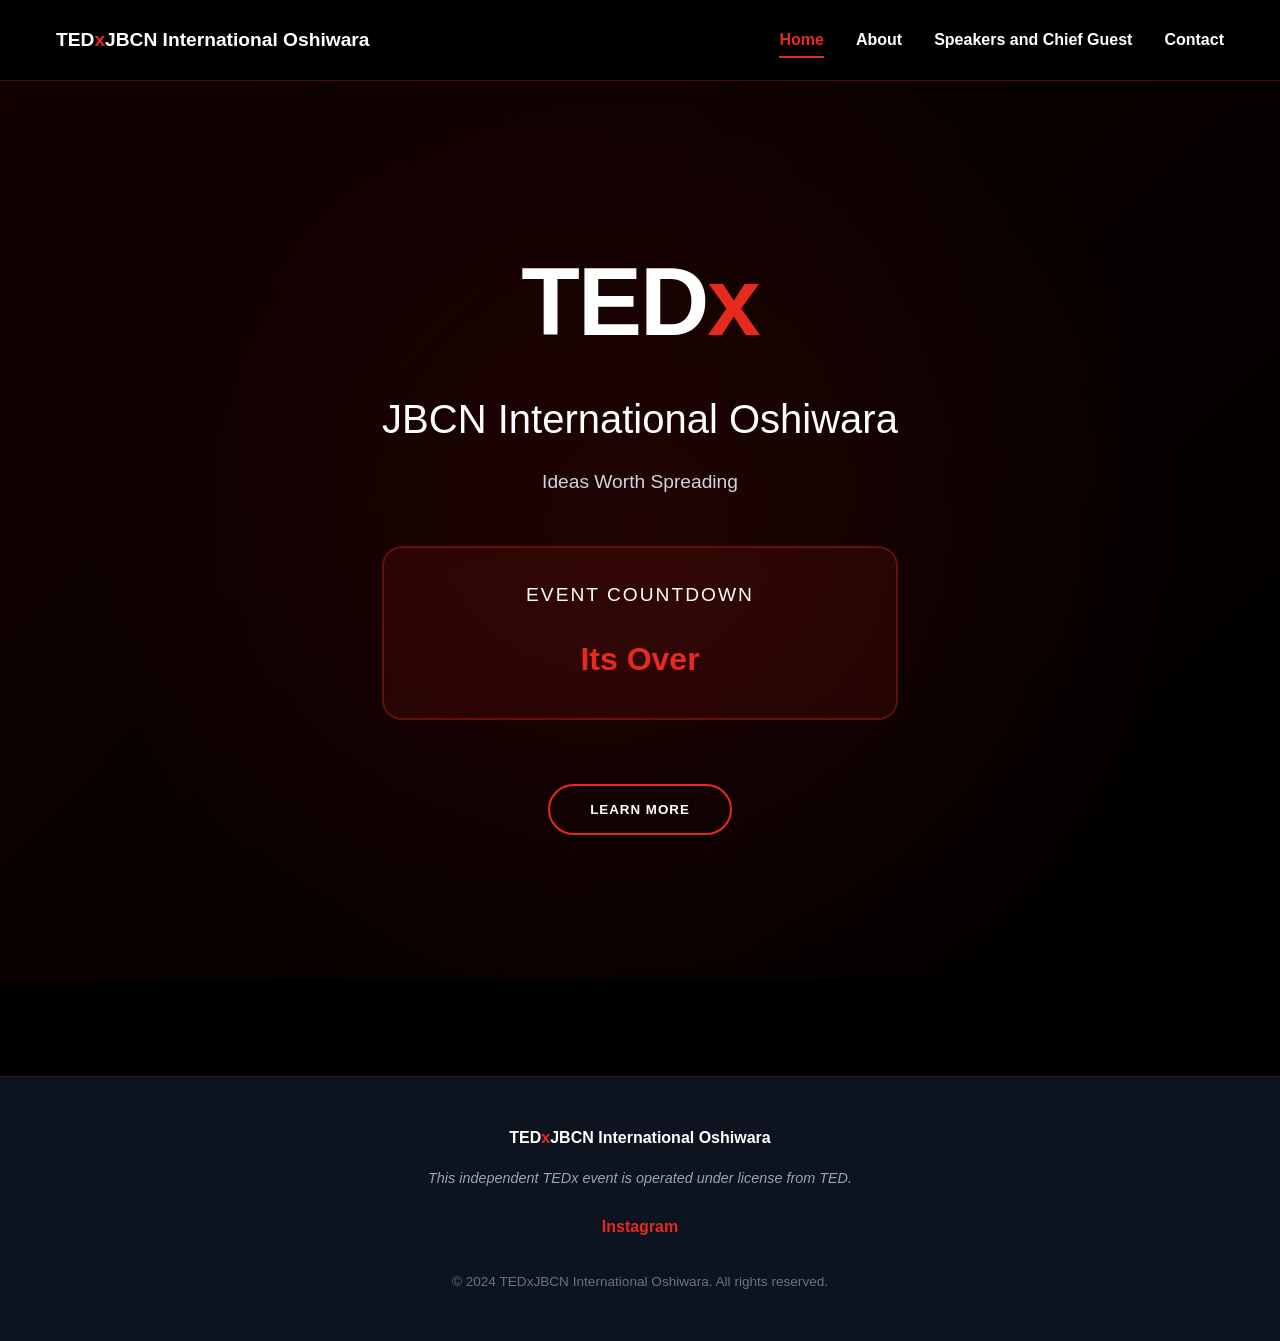
<file: index.html>
<!DOCTYPE html>
<html lang="en">
<head>
<meta charset="UTF-8">
<meta name="viewport" content="width=device-width, initial-scale=1.0">
<title>TEDxJBCN International Oshiwara - Ideas Worth Spreading</title>

<style>
*{margin:0;padding:0;box-sizing:border-box}
body{font-family:'Helvetica Neue',Arial,sans-serif;background:#000;color:#fff;line-height:1.6}
a{text-decoration:none;color:inherit}
.red{color:#e62b1e}
.container{max-width:1200px;margin:auto;padding:0 1rem}

/* NAVBAR */
nav{position:fixed;top:0;width:100%;background:rgba(0,0,0,0.95);backdrop-filter:blur(10px);border-bottom:1px solid rgba(230,43,30,.3);z-index:1000;transition:all 0.3s}
.nav-inner{display:flex;justify-content:space-between;align-items:center;height:80px}
.nav-brand{font-size:1.2rem;font-weight:700}
.nav-links{display:flex;gap:2rem}
.nav-links a{font-weight:600;transition:color 0.3s;position:relative}
.nav-links a::after{content:'';position:absolute;bottom:-5px;left:0;width:0;height:2px;background:#e62b1e;transition:width 0.3s}
.nav-links a.active,.nav-links a:hover{color:#e62b1e}
.nav-links a.active::after,.nav-links a:hover::after{width:100%}

/* PAGE SYSTEM */
.page{display:none;min-height:100vh;padding-top:80px}
.page.active{display:block}

/* HERO */
.hero{height:100vh;display:flex;align-items:center;justify-content:center;text-align:center;position:relative;background:linear-gradient(135deg,rgba(20,0,0,0.9),#000)}
.hero::before{content:"";position:absolute;inset:0;background:radial-gradient(circle at 50% 50%,rgba(230,43,30,0.1),transparent 70%);pointer-events:none}
.hero-content{position:relative;z-index:1;animation:fadeInUp 1s ease-out}
.hero h1{font-size:6rem;font-weight:900;letter-spacing:-2px;margin-bottom:0.5rem}
.hero h2{font-size:2.5rem;font-weight:300;margin-bottom:1rem}
.hero p{font-size:1.2rem;color:#d1d5db;margin-bottom:2rem}

/* BUTTON */
.btn{display:inline-block;margin-top:1rem;padding:1rem 2.5rem;border:2px solid #e62b1e;background:transparent;color:#fff;font-weight:700;border-radius:50px;cursor:pointer;transition:all 0.3s;text-transform:uppercase;letter-spacing:1px}
.btn:hover{background:#e62b1e;transform:translateY(-2px);box-shadow:0 10px 30px rgba(230,43,30,0.3)}

/* SECTIONS */
.section{padding:6rem 0}
.section h2{font-size:2.5rem;margin-bottom:2rem;color:#e62b1e}
.section h3{font-size:1.8rem;margin-top:2rem;margin-bottom:1rem}
.grid-2{display:grid;grid-template-columns:1fr 1fr;gap:4rem;align-items:start}

/* COUNTDOWN */
.countdown{margin:3rem auto;max-width:700px;background:rgba(230,43,30,0.1);border:2px solid rgba(230,43,30,.3);border-radius:20px;padding:2rem;backdrop-filter:blur(10px)}
.countdown-title{font-size:1.2rem;margin-bottom:1.5rem;text-align:center;text-transform:uppercase;letter-spacing:2px}
.countdown-grid{display:grid;grid-template-columns:repeat(4,1fr);gap:1.5rem;text-align:center}
.countdown-item span{display:block;font-size:3rem;font-weight:700;color:#e62b1e;margin-bottom:0.5rem}
.countdown-item label{font-size:0.9rem;text-transform:uppercase;letter-spacing:1px;color:#9ca3af}

/* SPEAKERS */
.speakers{display:grid;grid-template-columns:repeat(auto-fit,minmax(280px,1fr));gap:2rem;margin-top:3rem}
.card{background:linear-gradient(135deg,rgba(20,0,0,0.6),rgba(30,30,30,0.8));border:1px solid rgba(230,43,30,.2);border-radius:20px;padding:2rem;text-align:center;transition:all 0.3s;position:relative;overflow:hidden}
.card::before{content:'';position:absolute;top:-50%;left:-50%;width:200%;height:200%;background:radial-gradient(circle,rgba(230,43,30,0.1),transparent 70%);opacity:0;transition:opacity 0.3s}
.card:hover{transform:translateY(-10px);border-color:#e62b1e;box-shadow:0 20px 40px rgba(230,43,30,0.2)}
.card:hover::before{opacity:1}
.card-image{width:120px;height:120px;border-radius:50%;background:#1f2937;border:3px solid #e62b1e;margin:0 auto 1.5rem;display:flex;align-items:center;justify-content:center;font-size:3rem;color:#e62b1e;position:relative;z-index:1;}
.card-image img{
  width:100%;
  height:100%;
  object-fit:cover;
  border-radius:50%;
}
.card h3{font-size:1.5rem;margin-bottom:0.5rem;position:relative;z-index:1}
.card p{color:#9ca3af;font-size:0.95rem;position:relative;z-index:1}

/* ABOUT TEXT */
.about-text{max-width:900px;margin:auto}
.about-text p{margin-bottom:1.5rem;font-size:1.1rem;line-height:1.8;color:#d1d5db}

/* CONTACT */
.contact-box{max-width:700px;margin:auto;background:linear-gradient(135deg,rgba(20,0,0,0.6),rgba(30,30,30,0.8));padding:3rem;border-radius:20px;border:1px solid rgba(230,43,30,.3)}
.contact-box h3{margin-bottom:2rem;color:#e62b1e}
.form-group{margin-bottom:1.5rem}
.form-group label{display:block;margin-bottom:0.5rem;font-weight:600;color:#d1d5db}
.contact-box input,.contact-box textarea{width:100%;padding:1rem;background:rgba(0,0,0,0.5);border:1px solid #374151;color:#fff;border-radius:10px;font-size:1rem;transition:all 0.3s}
.contact-box input:focus,.contact-box textarea:focus{outline:none;border-color:#e62b1e;background:rgba(0,0,0,0.8)}
.contact-box textarea{min-height:150px;resize:vertical}
.privacy-note{font-size:0.85rem;color:#9ca3af;margin-top:1rem;font-style:italic}
.success-message{display:none;background:rgba(34,197,94,0.1);border:1px solid #22c55e;color:#22c55e;padding:1rem;border-radius:10px;margin-top:1rem}

/* FOOTER */
footer{background:rgba(17,24,39,0.8);text-align:center;padding:3rem 1rem;border-top:1px solid rgba(230,43,30,.2);margin-top:6rem}
.footer-license{font-size:0.9rem;color:#9ca3af;margin-top:1rem;font-style:italic}
.footer-social{margin-top:1.5rem}
.footer-social a{display:inline-block;margin:0 1rem;color:#e62b1e;font-weight:600;transition:color 0.3s}
.footer-social a:hover{color:#fff}

/* ANIMATIONS */
@keyframes fadeInUp{from{opacity:0;transform:translateY(30px)}to{opacity:1;transform:translateY(0)}}

/* RESPONSIVE */
@media(max-width:768px){
.hero h1{font-size:3.5rem}
.hero h2{font-size:1.8rem}
.grid-2{grid-template-columns:1fr}
.countdown-grid{grid-template-columns:repeat(2,1fr)}
.countdown-item span{font-size:2rem}
.nav-links{gap:1rem;font-size:0.9rem}
.section{padding:4rem 0}
}
</style>
</head>

<body>

<nav>
<div class="container nav-inner">
<div class="nav-brand">TED<span class="red">x</span>JBCN International Oshiwara</div>
<div class="nav-links">
<a href="#home" onclick="showPage('home')" class="active">Home</a>
<a href="#about" onclick="showPage('about')">About</a>
<a href="#speakers" onclick="showPage('speakers')">Speakers and Chief Guest</a>
<a href="#contact" onclick="showPage('contact')">Contact</a>
</div>
</div>
</nav>

<!-- HOME -->
<div id="home" class="page active">
<section class="hero">
<div class="hero-content">
<h1>TED<span class="red">x</span></h1>
<h2>JBCN International Oshiwara</h2>
<p>Ideas Worth Spreading</p>

<div class="countdown">
<div class="countdown-title">Event Countdown</div>
<div class="countdown-grid">
<div class="countdown-item"><span id="d">0</span><label>Days</label></div>
<div class="countdown-item"><span id="h">0</span><label>Hours</label></div>
<div class="countdown-item"><span id="m">0</span><label>Minutes</label></div>
<div class="countdown-item"><span id="s">0</span><label>Seconds</label></div>
</div>
</div>

<button class="btn" onclick="showPage('about')">Learn More</button>
</div>
</section>
</div>

<!-- ABOUT -->
<div id="about" class="page">
<section class="section container">
<div class="about-text">
<h2>What is TED<span class="red">x</span>?</h2>
<p>
In the spirit of ideas worth spreading, TEDx is a program of local, self-organized events that bring people together to share a TED-like experience. At a TEDx event, TED Talks video and live speakers combine to spark deep discussion and connection. These local, self-organized events are branded TEDx, where x = independently organized TED event. The TED Conference provides general guidance for the TEDx program, but individual TEDx events are self-organized. (Subject to certain rules and regulations.)
</p>

<h3>About TED</h3>
<p>
TED is a nonprofit organization devoted to Ideas Worth Spreading. Started as a four-day conference in California 30 years ago, TED has grown to support its mission with multiple initiatives. The two annual TED Conferences invite the world's leading thinkers and doers to speak for 18 minutes or less. Many of these talks are then made available, free, at TED.com. TED speakers have included Bill Gates, Jane Goodall, Elizabeth Gilbert, Sir Richard Branson, Nadan Nilekani, Philippe Starck, Ngozi Okonjo-Iweala, Sal Khan and Daniel Kahneman.
</p>
<p>
The annual TED Conference takes place each spring in Vancouver, British Columbia. TED's media initiatives include TED.com, where new TED Talks are posted daily; TED Translators, which provides subtitles and interactive transcripts as well as translations from volunteers worldwide; the educational initiative TED-Ed. TED has established The Audacious Project that takes a collaborative approach to funding ideas with the potential to create change at thrilling scale; TEDx, which supports individuals or groups in hosting local, self-organized TED-style events around the world, and the TED Fellows program, helping world-changing innovators from around the globe to amplify the impact of their remarkable projects and activities.
</p>

<h3>About TEDxJBCN International Oshiwara</h3>
<p>Theme - Ripples to Waves </p>
<p>
Every idea begins as a quiet ripple, a thought, a question, a spark. It moves gently at first, touching one mind, one heart. But ripples gather, connect, and grow, building momentum until they become waves - waves that inspire, transform, and carry change far beyond where they began. This year at TEDx JBCN Intl Oshiwara, we celebrate the power of small beginnings, reminding us that even the tiniest ripple has the potential to shape the world.
</p>
</div>
</section>
</div>

<!-- SPEAKERS -->
<div id="speakers" class="page">
<section class="section container">

<h2 style="text-align:center">Our Chief Guest</h2>
<p style="text-align:center;color:#9ca3af;margin-bottom:3rem">
Gracing the event with distinction
</p>

<div class="speakers">
  <div class="card">
    <div class="card-image">
      <img src="./images/varunduggaria.png" alt="Chief Guest">
    </div>
    <h3>Varun Duggaria</h3>
    <p style="color:#e62b1e;font-weight:600">Chief Guest</p>
    <p style="margin-top:1rem;font-size:0.85rem">
      He is a second-time creative entrepreneur and lifelong creator. He co-founded The Glitch, scaled it through a major shift in digital media, and exited after its acquisition by WPP. Today, he is building Emomee, an IP-first kids media company focused on character-led storytelling, guided by the belief that meaningful media is built for repetition, trust, and longevity—not virality. His work centers on taste, clarity, and how ideas compound through restraint and point of view.
    </p>
  </div>
</div>


<h2 style="text-align:center"> Our External Speaker</h2>
<p style="text-align:center;color:#9ca3af;margin-bottom:3rem">
Honouring our distinguished speaker
</p>

<div class="speakers">
  <div class="card">
    <div class="card-image"><img src="./images/captamanjohri.png"></div>
    <h3>Captain Aman Johri</h3>
    <p style="margin-top:1rem;font-size:0.85rem">
      Captain Aman Johri, the Founder and CEO of an Aerospace and Defence firm based in Mumbai, works on developing next-generation unmanned technologies for the Indian Armed Forces. An astronautics engineer and rescue helicopter pilot, Captain Aman also serves with the Government of India on matters of aerospace defence and national security. Currently training as an analog astronaut, he is on track to become one of the youngest Indians to go to space. Beyond the cockpit and the lab, he is a renowned TEDx speaker, a trained hostage rescue and tactical crisis negotiator, and the youngest lifetime member of the Rotary Wing Society of India. His work has been recognized with multiple national and international honours, and he has represented India at global forums including the United Nations Headquarters in New York.
    </p>
  </div>
</div>

<h2 style="text-align:center">Our Internal Speakers</h2>
<p style="text-align:center;color:#9ca3af;margin-bottom:3rem">
Meet the voices behind the ideas
</p>

<div class="speakers">
  <div class="card">
    <div class="card-image"><img src="./images/siawalia.png"></div>
    <h3>Sia Walia</h3>
    <p>Topic: Ripple to Waves</p>
    <p style="margin-top:1rem;font-size:0.85rem">
      Siya leads with resilience, creativity, and determination, Sia invites her audience to confront and embrace the parts of themselves they often shy away from. Rooted in a deep love for the performing arts, she has played significant roles in short films and stage productions, and continues to explore self-expression through poetry and visual storytelling.
    </p>
  </div>

  <div class="card">
    <div class="card-image"><img src="./images/radhikabanrji.jpeg"></div>
    <h3>Radhika Banerji</h3>
    <p>Topic: Ripples to Waves</p>
    <p style="margin-top:1rem;font-size:0.85rem">
      Curious, disciplined, and reflective, Radhika brings thoughtfulness and clarity to her talks at TEDx JBCN Oshiwara, inspiring audiences to believe that meaningful change is achievable through small, consistent actions. Beyond TEDx, she is actively involved in public speaking and podcasting, has helped build a student-led podcast club from the ground up, and is a competitive swimmer.
    </p>
  </div>
</section>
</div>

<!-- CONTACT -->
<div id="contact" class="page">
<section class="section container">
<div class="contact-box">
<h2 style="text-align:center;margin-bottom:2rem">Get In Touch</h2>
<form id="contactForm" onsubmit="handleSubmit(event)">
<div class="form-group">
<label for="name">Name *</label>
<input type="text" id="name" name="name" required placeholder="Your full name">
</div>
<div class="form-group">
<label for="email">Email *</label>
<input type="email" id="email" name="email" required placeholder="your.email@example.com">
</div>
<div class="form-group">
<label for="subject">Subject *</label>
<input type="text" id="subject" name="subject" required placeholder="What is this about?">
</div>
<div class="form-group">
<label for="message">Message *</label>
<textarea id="message" name="message" required placeholder="Your message here..."></textarea>
</div>
<p class="privacy-note">
Your information will only be used for TEDxJBCN International Oshiwara event communication and will not be shared with third parties.
</p>
<button type="submit" class="btn" style="width:100%;margin-top:1.5rem">Send Message</button>
<div class="success-message" id="successMessage">
Thank you! Your message has been received. We'll get back to you soon.
</div>
</form>
</div>
</section>
</div>

<footer>
<div class="container">
<p><strong>TED<span class="red">x</span>JBCN International Oshiwara</strong></p>
<p class="footer-license">This independent TEDx event is operated under license from TED.</p>
<div class="footer-social">
<a href="https://www.instagram.com/tedxjbcnoshiwara?igsh=MWI4cG53OGVpZmY2eQ==" target="_blank" rel="noopener">Instagram</a>
</div>
<p style="margin-top:2rem;font-size:0.85rem;color:#6b7280">
© 2024 TEDxJBCN International Oshiwara. All rights reserved.
</p>
</div>
</footer>

<script>
// PAGE NAVIGATION
function showPage(pageId) {
  document.querySelectorAll('.page').forEach(p => p.classList.remove('active'));
  document.querySelectorAll('.nav-links a').forEach(a => a.classList.remove('active'));
  
  document.getElementById(pageId).classList.add('active');
  document.querySelector(`a[href="#${pageId}"]`).classList.add('active');
  
  window.scrollTo({top: 0, behavior: 'smooth'});
}

// COUNTDOWN TIMER
function updateCountdown() {
  const eventDate = new Date('2026-01-23T14:30:00').getTime(); // ✅ 2:30 PM
  const now = new Date().getTime();
  const distance = eventDate - now;

  if (distance < 0) {
  document.querySelector('.countdown-grid').innerHTML = `
    <div style="grid-column:1/-1;font-size:2rem;font-weight:700;color:#e62b1e;">
      Its Over
    </div>
  `;
  return;
}


  const days = Math.floor(distance / (1000 * 60 * 60 * 24));
  const hours = Math.floor((distance % (1000 * 60 * 60 * 24)) / (1000 * 60 * 60));
  const minutes = Math.floor((distance % (1000 * 60 * 60)) / (1000 * 60));
  const seconds = Math.floor((distance % (1000 * 60)) / 1000);

  document.getElementById('d').innerText = String(days).padStart(2,'0');
  document.getElementById('h').innerText = String(hours).padStart(2,'0');
  document.getElementById('m').innerText = String(minutes).padStart(2,'0');
  document.getElementById('s').innerText = String(seconds).padStart(2,'0');
}

setInterval(updateCountdown, 1000);
updateCountdown();


// FORM HANDLING
function handleSubmit(event) {
  event.preventDefault();
  
  const form = document.getElementById('contactForm');
  const successMessage = document.getElementById('successMessage');
  
  // Show success message
  successMessage.style.display = 'block';
  
  // Reset form
  form.reset();
  
  // Hide success message after 5 seconds
  setTimeout(() => {
    successMessage.style.display = 'none';
  }, 5000);
  
  return false;
}

// SMOOTH SCROLL FOR NAVBAR
window.addEventListener('scroll', function() {
  const nav = document.querySelector('nav');
  if (window.scrollY > 50) {
    nav.style.background = 'rgba(0,0,0,0.98)';
  } else {
    nav.style.background = 'rgba(0,0,0,0.95)';
  }
});
</script>

</body>
</html>
</file>
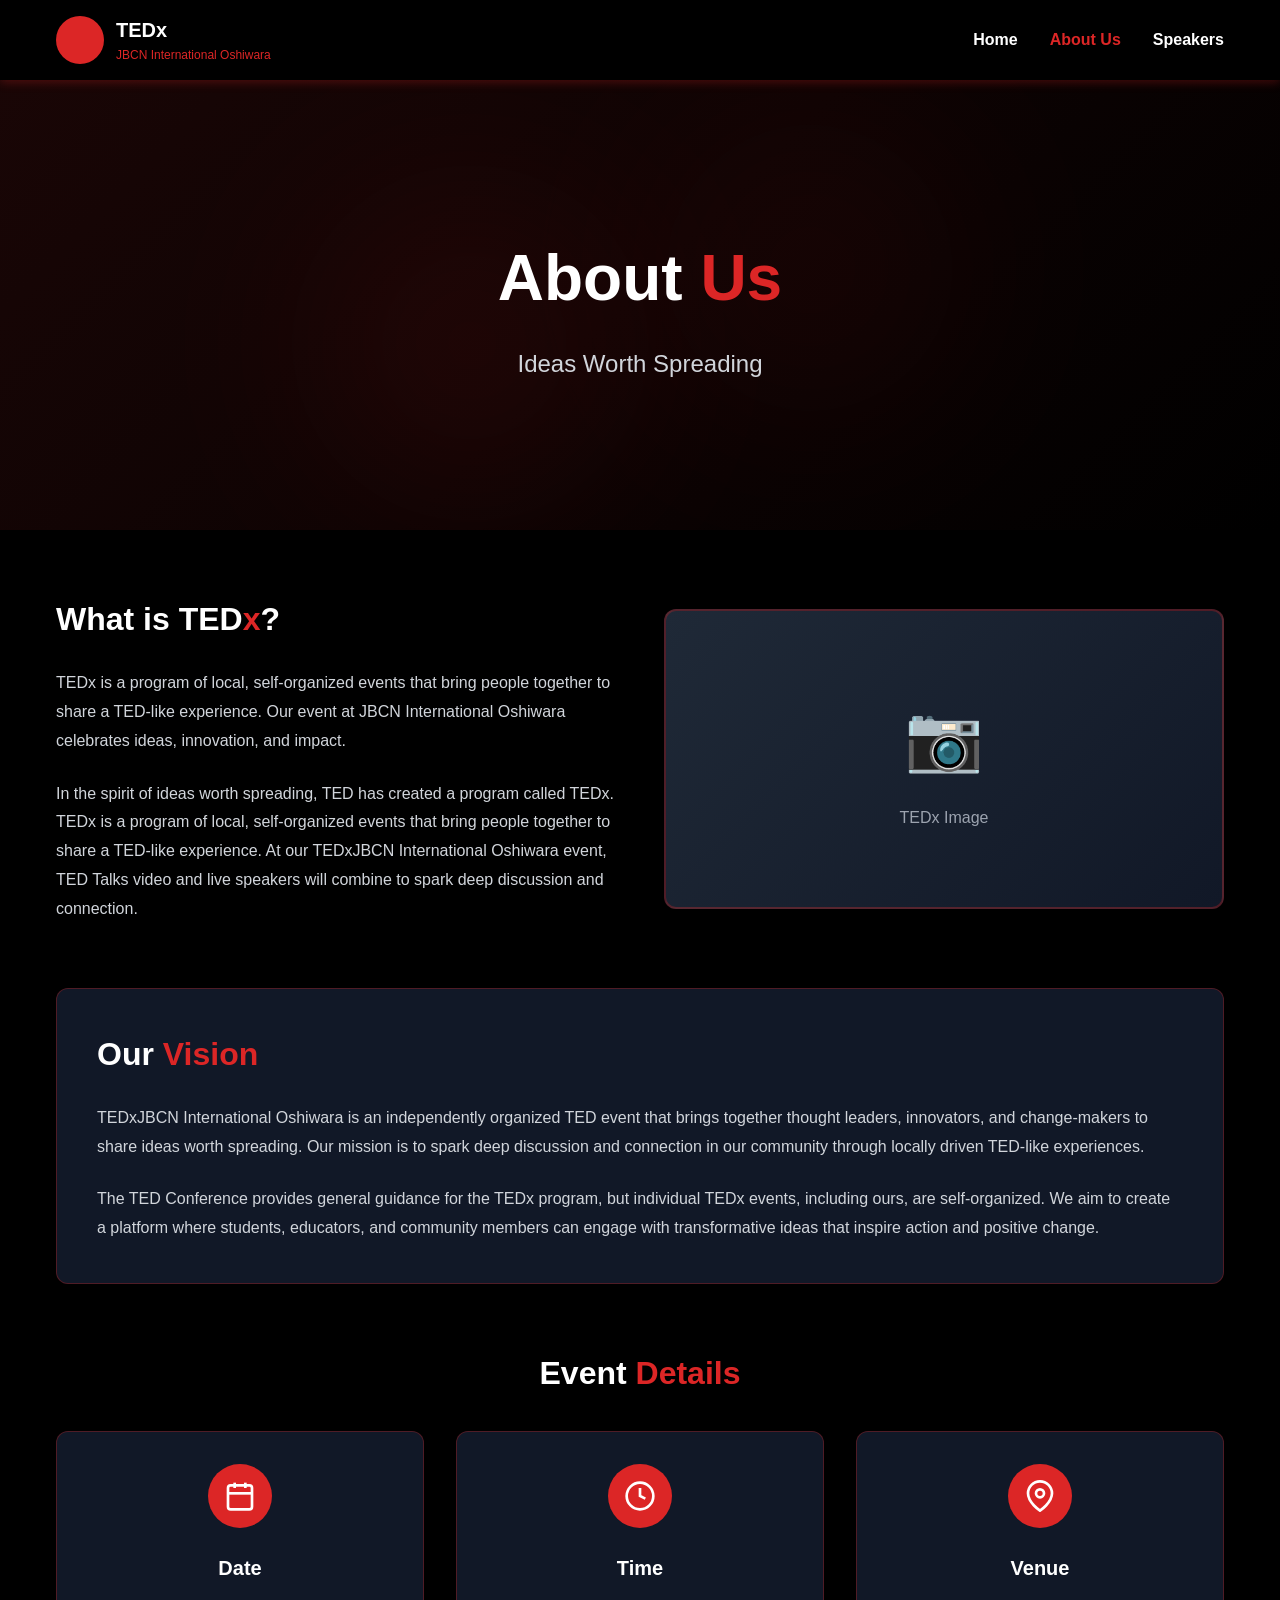
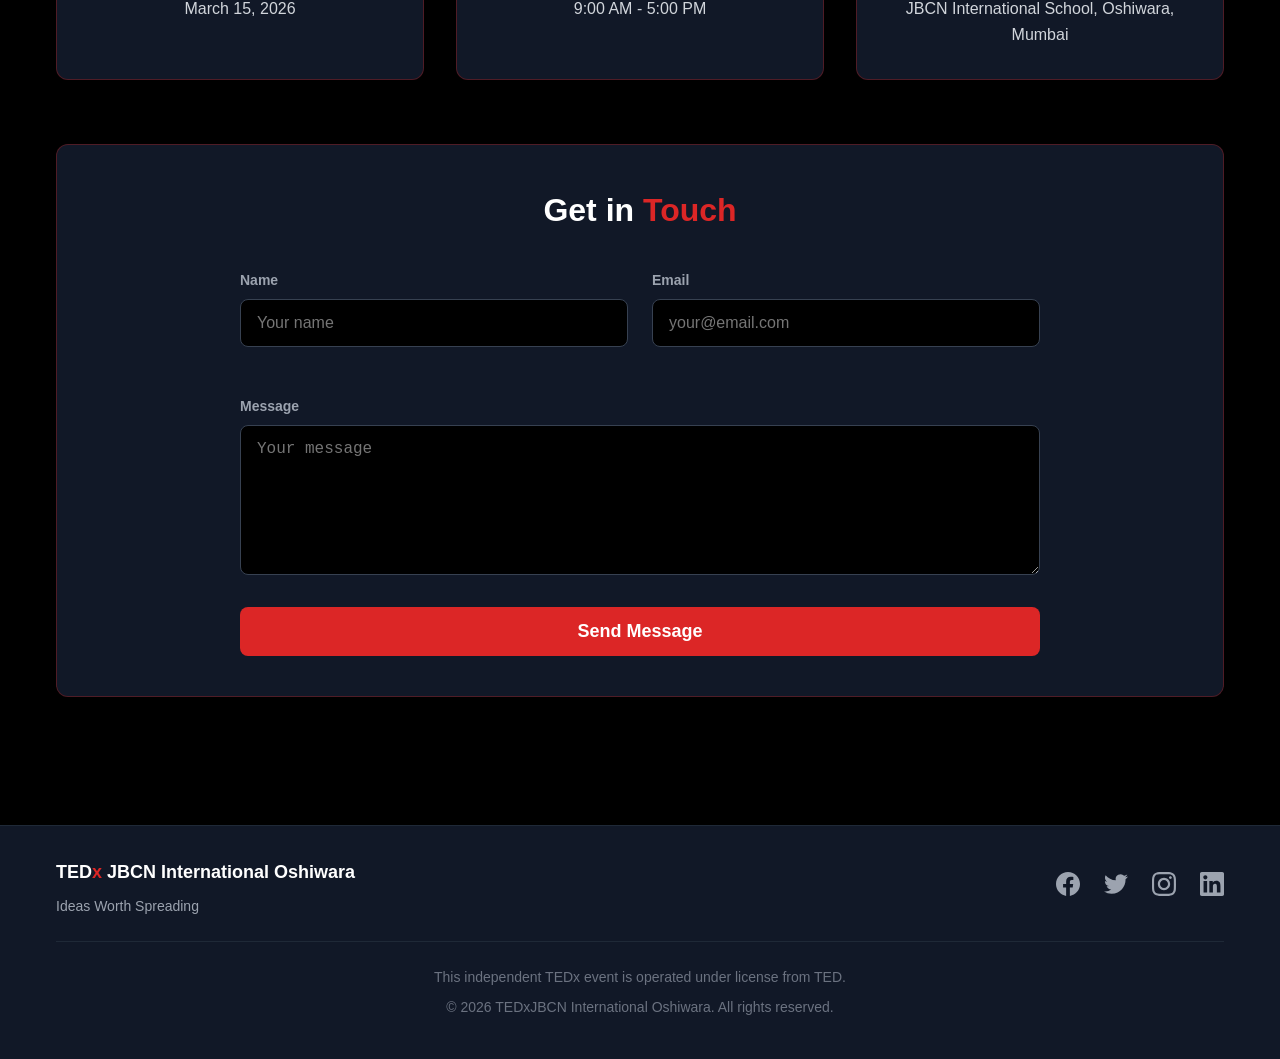
<file: about.html>
<!DOCTYPE html>
<html lang="en">
<head>
    <meta charset="UTF-8">
    <meta name="viewport" content="width=device-width, initial-scale=1.0">
    <title>About Us | TEDxJBCN International Oshiwara</title>
    <link rel="stylesheet" href="about.css">
</head>
<body>
    <!-- Navigation -->
    <nav class="navbar">
        <div class="nav-container">
            <div class="nav-logo">
                <div class="logo-circle">
                    <span></span>
                </div>
                <div class="logo-text">
                    <h1>TEDx</h1>
                    <p>JBCN International Oshiwara</p>
                </div>
            </div>
            
            <div class="nav-links" id="navLinks">
                <a href="../homePage/home.html">Home</a>
                <a href="about.html" class="active">About Us</a>
                <a href="../speakerPage/speaker.html">Speakers</a>
            </div>

            <button class="mobile-menu-btn" id="mobileMenuBtn">
                <span></span>
                <span></span>
                <span></span>
            </button>
        </div>
    </nav>

    <!-- About Hero Section -->
    <section class="about-hero">
        <div class="hero-background"></div>
        <div class="hero-content">
            <h1>About <span class="red-text">Us</span></h1>
            <p>Ideas Worth Spreading</p>
        </div>
    </section>

    <!-- About Content Section -->
    <section class="about-main">
        <div class="container">
            <!-- What is TEDx Section -->
            <div class="content-section">
                <div class="content-text">
                    <h2>What is TED<span class="red-text">x</span>?</h2>
                    <p>
                        TEDx is a program of local, self-organized events that bring people together to share
                        a TED-like experience. Our event at JBCN International Oshiwara celebrates ideas,
                        innovation, and impact.
                    </p>
                    <p>
                        In the spirit of ideas worth spreading, TED has created a program called TEDx. 
                        TEDx is a program of local, self-organized events that bring people together to share 
                        a TED-like experience. At our TEDxJBCN International Oshiwara event, TED Talks video 
                        and live speakers will combine to spark deep discussion and connection.
                    </p>
                </div>
                <div class="content-image">
                    <div class="image-placeholder">
                        <span>📷</span>
                        <p>TEDx Image</p>
                    </div>
                </div>
            </div>

            <!-- Our Vision Section -->
            <div class="vision-section">
                <h2>Our <span class="red-text">Vision</span></h2>
                <p>
                    TEDxJBCN International Oshiwara is an independently organized TED event that brings 
                    together thought leaders, innovators, and change-makers to share ideas worth spreading. 
                    Our mission is to spark deep discussion and connection in our community through locally 
                    driven TED-like experiences.
                </p>
                <p>
                    The TED Conference provides general guidance for the TEDx program, but individual TEDx 
                    events, including ours, are self-organized. We aim to create a platform where students, 
                    educators, and community members can engage with transformative ideas that inspire action 
                    and positive change.
                </p>
            </div>

            <!-- Event Details -->
            <div class="event-details">
                <h2>Event <span class="red-text">Details</span></h2>
                <div class="details-grid">
                    <div class="detail-card">
                        <div class="detail-icon">
                            <svg width="32" height="32" viewBox="0 0 24 24" fill="none" stroke="currentColor" stroke-width="2">
                                <rect x="3" y="4" width="18" height="18" rx="2" ry="2"></rect>
                                <line x1="16" y1="2" x2="16" y2="6"></line>
                                <line x1="8" y1="2" x2="8" y2="6"></line>
                                <line x1="3" y1="10" x2="21" y2="10"></line>
                            </svg>
                        </div>
                        <h3>Date</h3>
                        <p>March 15, 2026</p>
                    </div>

                    <div class="detail-card">
                        <div class="detail-icon">
                            <svg width="32" height="32" viewBox="0 0 24 24" fill="none" stroke="currentColor" stroke-width="2">
                                <circle cx="12" cy="12" r="10"></circle>
                                <polyline points="12 6 12 12 16 14"></polyline>
                            </svg>
                        </div>
                        <h3>Time</h3>
                        <p>9:00 AM - 5:00 PM</p>
                    </div>

                    <div class="detail-card">
                        <div class="detail-icon">
                            <svg width="32" height="32" viewBox="0 0 24 24" fill="none" stroke="currentColor" stroke-width="2">
                                <path d="M21 10c0 7-9 13-9 13s-9-6-9-13a9 9 0 0 1 18 0z"></path>
                                <circle cx="12" cy="10" r="3"></circle>
                            </svg>
                        </div>
                        <h3>Venue</h3>
                        <p>JBCN International School, Oshiwara, Mumbai</p>
                    </div>
                </div>
            </div>

            <!-- Contact Section -->
            <div class="contact-section">
                <h2>Get in <span class="red-text">Touch</span></h2>
                <div class="contact-form">
                    <div class="form-row">
                        <div class="form-group">
                            <label>Name</label>
                            <input type="text" id="contactName" placeholder="Your name">
                        </div>
                        <div class="form-group">
                            <label>Email</label>
                            <input type="email" id="contactEmail" placeholder="your@email.com">
                        </div>
                    </div>
                    <div class="form-group">
                        <label>Message</label>
                        <textarea id="contactMessage" placeholder="Your message"></textarea>
                    </div>
                    <button class="btn large" onclick="handleSubmit()">Send Message</button>
                </div>
            </div>
        </div>
    </section>

    <!-- Footer -->
    <footer class="footer">
        <div class="footer-container">
            <div class="footer-content">
                <div class="footer-info">
                    <h3>TED<span class="red-text">x</span> JBCN International Oshiwara</h3>
                    <p>Ideas Worth Spreading</p>
                </div>
                
                <div class="social-links">
                    <a href="#" class="social-icon">
                        <svg width="24" height="24" viewBox="0 0 24 24" fill="currentColor">
                            <path d="M24 12.073c0-6.627-5.373-12-12-12s-12 5.373-12 12c0 5.99 4.388 10.954 10.125 11.854v-8.385H7.078v-3.47h3.047V9.43c0-3.007 1.792-4.669 4.533-4.669 1.312 0 2.686.235 2.686.235v2.953H15.83c-1.491 0-1.956.925-1.956 1.874v2.25h3.328l-.532 3.47h-2.796v8.385C19.612 23.027 24 18.062 24 12.073z"/>
                        </svg>
                    </a>
                    <a href="#" class="social-icon">
                        <svg width="24" height="24" viewBox="0 0 24 24" fill="currentColor">
                            <path d="M23.953 4.57a10 10 0 01-2.825.775 4.958 4.958 0 002.163-2.723c-.951.555-2.005.959-3.127 1.184a4.92 4.92 0 00-8.384 4.482C7.69 8.095 4.067 6.13 1.64 3.162a4.822 4.822 0 00-.666 2.475c0 1.71.87 3.213 2.188 4.096a4.904 4.904 0 01-2.228-.616v.06a4.923 4.923 0 003.946 4.827 4.996 4.996 0 01-2.212.085 4.936 4.936 0 004.604 3.417 9.867 9.867 0 01-6.102 2.105c-.39 0-.779-.023-1.17-.067a13.995 13.995 0 007.557 2.209c9.053 0 13.998-7.496 13.998-13.985 0-.21 0-.42-.015-.63A9.935 9.935 0 0024 4.59z"/>
                        </svg>
                    </a>
                    <a href="#" class="social-icon">
                        <svg width="24" height="24" viewBox="0 0 24 24" fill="currentColor">
                            <path d="M12 0C8.74 0 8.333.015 7.053.072 5.775.132 4.905.333 4.14.63c-.789.306-1.459.717-2.126 1.384S.935 3.35.63 4.14C.333 4.905.131 5.775.072 7.053.012 8.333 0 8.74 0 12s.015 3.667.072 4.947c.06 1.277.261 2.148.558 2.913.306.788.717 1.459 1.384 2.126.667.666 1.336 1.079 2.126 1.384.766.296 1.636.499 2.913.558C8.333 23.988 8.74 24 12 24s3.667-.015 4.947-.072c1.277-.06 2.148-.262 2.913-.558.788-.306 1.459-.718 2.126-1.384.666-.667 1.079-1.335 1.384-2.126.296-.765.499-1.636.558-2.913.06-1.28.072-1.687.072-4.947s-.015-3.667-.072-4.947c-.06-1.277-.262-2.149-.558-2.913-.306-.789-.718-1.459-1.384-2.126C21.319 1.347 20.651.935 19.86.63c-.765-.297-1.636-.499-2.913-.558C15.667.012 15.26 0 12 0zm0 2.16c3.203 0 3.585.016 4.85.071 1.17.055 1.805.249 2.227.415.562.217.96.477 1.382.896.419.42.679.819.896 1.381.164.422.36 1.057.413 2.227.057 1.266.07 1.646.07 4.85s-.015 3.585-.074 4.85c-.061 1.17-.256 1.805-.421 2.227-.224.562-.479.96-.899 1.382-.419.419-.824.679-1.38.896-.42.164-1.065.36-2.235.413-1.274.057-1.649.07-4.859.07-3.211 0-3.586-.015-4.859-.074-1.171-.061-1.816-.256-2.236-.421-.569-.224-.96-.479-1.379-.899-.421-.419-.69-.824-.9-1.38-.165-.42-.359-1.065-.42-2.235-.045-1.26-.061-1.649-.061-4.844 0-3.196.016-3.586.061-4.861.061-1.17.255-1.814.42-2.234.21-.57.479-.96.9-1.381.419-.419.81-.689 1.379-.898.42-.166 1.051-.361 2.221-.421 1.275-.045 1.65-.06 4.859-.06l.045.03zm0 3.678c-3.405 0-6.162 2.76-6.162 6.162 0 3.405 2.76 6.162 6.162 6.162 3.405 0 6.162-2.76 6.162-6.162 0-3.405-2.76-6.162-6.162-6.162zM12 16c-2.21 0-4-1.79-4-4s1.79-4 4-4 4 1.79 4 4-1.79 4-4 4zm7.846-10.405c0 .795-.646 1.44-1.44 1.44-.795 0-1.44-.646-1.44-1.44 0-.794.646-1.439 1.44-1.439.793-.001 1.44.645 1.44 1.439z"/>
                        </svg>
                    </a>
                    <a href="#" class="social-icon">
                        <svg width="24" height="24" viewBox="0 0 24 24" fill="currentColor">
                            <path d="M20.447 20.452h-3.554v-5.569c0-1.328-.027-3.037-1.852-3.037-1.853 0-2.136 1.445-2.136 2.939v5.667H9.351V9h3.414v1.561h.046c.477-.9 1.637-1.85 3.37-1.85 3.601 0 4.267 2.37 4.267 5.455v6.286zM5.337 7.433c-1.144 0-2.063-.926-2.063-2.065 0-1.138.92-2.063 2.063-2.063 1.14 0 2.064.925 2.064 2.063 0 1.139-.925 2.065-2.064 2.065zm1.782 13.019H3.555V9h3.564v11.452zM22.225 0H1.771C.792 0 0 .774 0 1.729v20.542C0 23.227.792 24 1.771 24h20.451C23.2 24 24 23.227 24 22.271V1.729C24 .774 23.2 0 22.222 0h.003z"/>
                        </svg>
                    </a>
                </div>
            </div>
            
            <div class="footer-bottom">
                <p>This independent TEDx event is operated under license from TED.</p>
                <p>© 2026 TEDxJBCN International Oshiwara. All rights reserved.</p>
            </div>
        </div>
    </footer>

    <script src="about.js"></script>
</body>
</html>
</file>
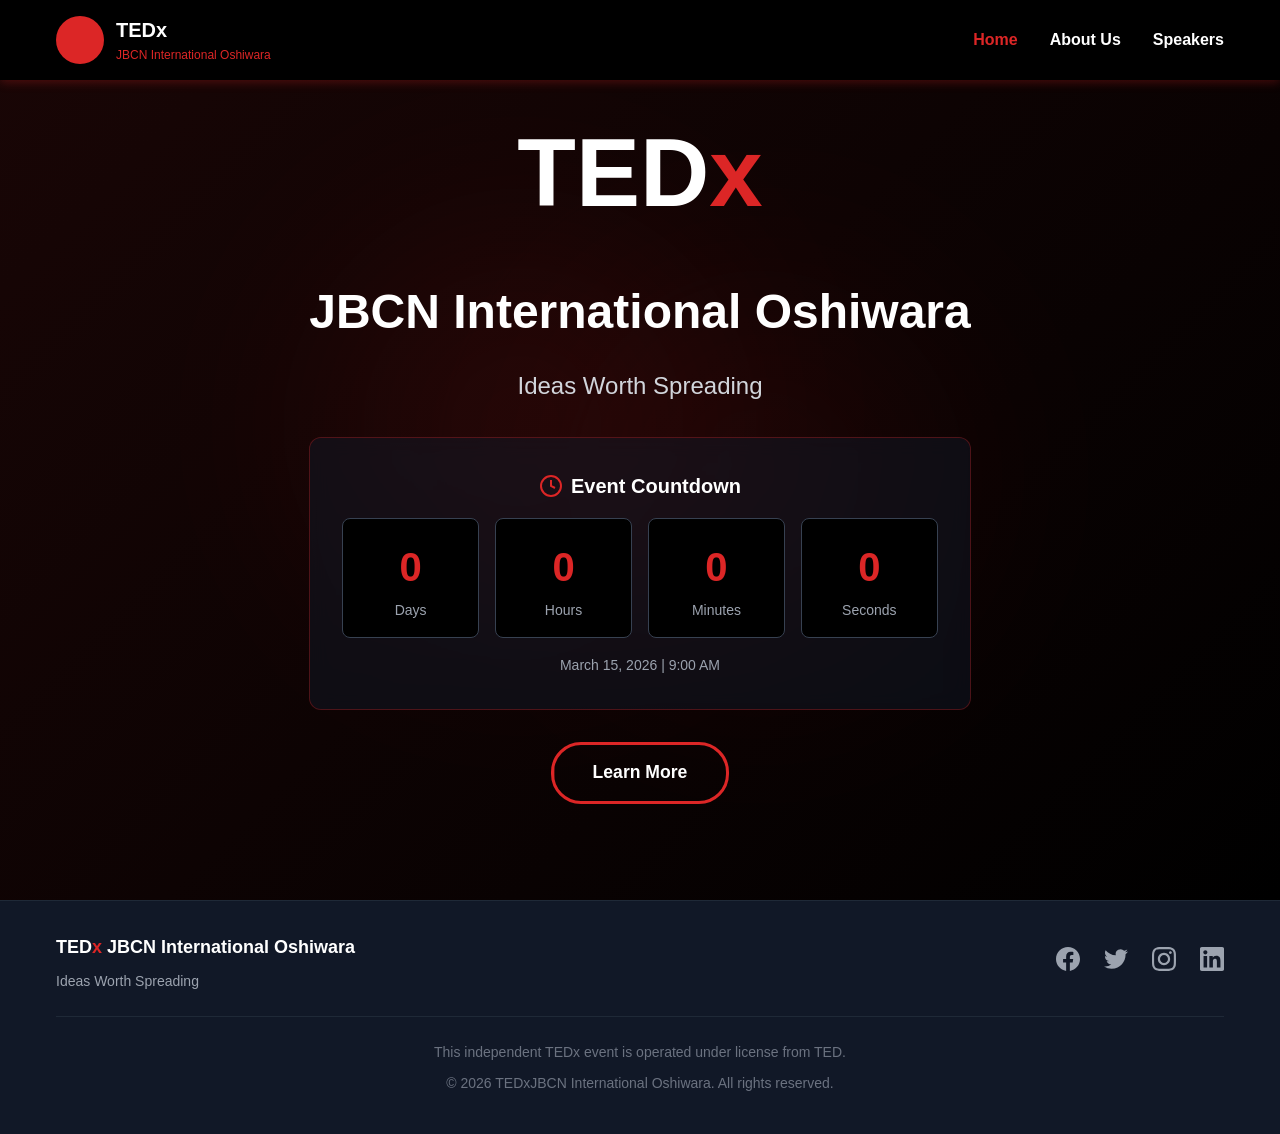
<file: home.html>
<!DOCTYPE html>
<html lang="en">
<head>
    <meta charset="UTF-8">
    <meta name="viewport" content="width=device-width, initial-scale=1.0">
    <title>TEDxJBCN International Oshiwara - Home</title>
    <link rel="stylesheet" href="home.css">
</head>
<body>
    <!-- Navigation -->
    <nav class="navbar">
        <div class="nav-container">
            <div class="nav-logo">
                <div class="logo-circle">
                    <span></span>
                </div>
                <div class="logo-text">
                    <h1>TEDx</h1>
                    <p>JBCN International Oshiwara</p>
                </div>
            </div>
            
            <div class="nav-links" id="navLinks">
                <a href="home.html" class="active">Home</a>
                <a href="../aboutPage/about.html">About Us</a>
                <a href="..//speakerPage/speaker.html">Speakers</a>
            </div>

            <button class="mobile-menu-btn" id="mobileMenuBtn">
                <span></span>
                <span></span>
                <span></span>
            </button>
        </div>
    </nav>

    <!-- Hero Section -->
    <section class="hero">
        <div class="hero-background"></div>
        <div class="hero-content">
            <h1 class="hero-title">TED<span class="red-text">x</span></h1>
            <h2 class="hero-subtitle">JBCN International Oshiwara</h2>
            <p class="hero-tagline">Ideas Worth Spreading</p>
            
            <!-- Countdown Timer -->
            <div class="countdown-container">
                <div class="countdown-header">
                    <svg class="clock-icon" width="24" height="24" viewBox="0 0 24 24" fill="none" stroke="currentColor" stroke-width="2">
                        <circle cx="12" cy="12" r="10"></circle>
                        <polyline points="12 6 12 12 16 14"></polyline>
                    </svg>
                    <h3>Event Countdown</h3>
                </div>
                <div class="countdown-grid">
                    <div class="countdown-item">
                        <div class="countdown-number" id="days">0</div>
                        <div class="countdown-label">Days</div>
                    </div>
                    <div class="countdown-item">
                        <div class="countdown-number" id="hours">0</div>
                        <div class="countdown-label">Hours</div>
                    </div>
                    <div class="countdown-item">
                        <div class="countdown-number" id="minutes">0</div>
                        <div class="countdown-label">Minutes</div>
                    </div>
                    <div class="countdown-item">
                        <div class="countdown-number" id="seconds">0</div>
                        <div class="countdown-label">Seconds</div>
                    </div>
                </div>
                <div class="event-date">March 15, 2026 | 9:00 AM</div>
            </div>

            <button class="btn large" id="aboutUs">Learn More</button>
        </div>
    </section>

    <!-- Footer -->
    <footer class="footer">
        <div class="footer-container">
            <div class="footer-content">
                <div class="footer-info">
                    <h3>TED<span class="red-text">x</span> JBCN International Oshiwara</h3>
                    <p>Ideas Worth Spreading</p>
                </div>
                
                <div class="social-links">
                    <a href="#" class="social-icon">
                        <svg width="24" height="24" viewBox="0 0 24 24" fill="currentColor">
                            <path d="M24 12.073c0-6.627-5.373-12-12-12s-12 5.373-12 12c0 5.99 4.388 10.954 10.125 11.854v-8.385H7.078v-3.47h3.047V9.43c0-3.007 1.792-4.669 4.533-4.669 1.312 0 2.686.235 2.686.235v2.953H15.83c-1.491 0-1.956.925-1.956 1.874v2.25h3.328l-.532 3.47h-2.796v8.385C19.612 23.027 24 18.062 24 12.073z"/>
                        </svg>
                    </a>
                    <a href="#" class="social-icon">
                        <svg width="24" height="24" viewBox="0 0 24 24" fill="currentColor">
                            <path d="M23.953 4.57a10 10 0 01-2.825.775 4.958 4.958 0 002.163-2.723c-.951.555-2.005.959-3.127 1.184a4.92 4.92 0 00-8.384 4.482C7.69 8.095 4.067 6.13 1.64 3.162a4.822 4.822 0 00-.666 2.475c0 1.71.87 3.213 2.188 4.096a4.904 4.904 0 01-2.228-.616v.06a4.923 4.923 0 003.946 4.827 4.996 4.996 0 01-2.212.085 4.936 4.936 0 004.604 3.417 9.867 9.867 0 01-6.102 2.105c-.39 0-.779-.023-1.17-.067a13.995 13.995 0 007.557 2.209c9.053 0 13.998-7.496 13.998-13.985 0-.21 0-.42-.015-.63A9.935 9.935 0 0024 4.59z"/>
                        </svg>
                    </a>
                    <a href="#" class="social-icon">
                        <svg width="24" height="24" viewBox="0 0 24 24" fill="currentColor">
                            <path d="M12 0C8.74 0 8.333.015 7.053.072 5.775.132 4.905.333 4.14.63c-.789.306-1.459.717-2.126 1.384S.935 3.35.63 4.14C.333 4.905.131 5.775.072 7.053.012 8.333 0 8.74 0 12s.015 3.667.072 4.947c.06 1.277.261 2.148.558 2.913.306.788.717 1.459 1.384 2.126.667.666 1.336 1.079 2.126 1.384.766.296 1.636.499 2.913.558C8.333 23.988 8.74 24 12 24s3.667-.015 4.947-.072c1.277-.06 2.148-.262 2.913-.558.788-.306 1.459-.718 2.126-1.384.666-.667 1.079-1.335 1.384-2.126.296-.765.499-1.636.558-2.913.06-1.28.072-1.687.072-4.947s-.015-3.667-.072-4.947c-.06-1.277-.262-2.149-.558-2.913-.306-.789-.718-1.459-1.384-2.126C21.319 1.347 20.651.935 19.86.63c-.765-.297-1.636-.499-2.913-.558C15.667.012 15.26 0 12 0zm0 2.16c3.203 0 3.585.016 4.85.071 1.17.055 1.805.249 2.227.415.562.217.96.477 1.382.896.419.42.679.819.896 1.381.164.422.36 1.057.413 2.227.057 1.266.07 1.646.07 4.85s-.015 3.585-.074 4.85c-.061 1.17-.256 1.805-.421 2.227-.224.562-.479.96-.899 1.382-.419.419-.824.679-1.38.896-.42.164-1.065.36-2.235.413-1.274.057-1.649.07-4.859.07-3.211 0-3.586-.015-4.859-.074-1.171-.061-1.816-.256-2.236-.421-.569-.224-.96-.479-1.379-.899-.421-.419-.69-.824-.9-1.38-.165-.42-.359-1.065-.42-2.235-.045-1.26-.061-1.649-.061-4.844 0-3.196.016-3.586.061-4.861.061-1.17.255-1.814.42-2.234.21-.57.479-.96.9-1.381.419-.419.81-.689 1.379-.898.42-.166 1.051-.361 2.221-.421 1.275-.045 1.65-.06 4.859-.06l.045.03zm0 3.678c-3.405 0-6.162 2.76-6.162 6.162 0 3.405 2.76 6.162 6.162 6.162 3.405 0 6.162-2.76 6.162-6.162 0-3.405-2.76-6.162-6.162-6.162zM12 16c-2.21 0-4-1.79-4-4s1.79-4 4-4 4 1.79 4 4-1.79 4-4 4zm7.846-10.405c0 .795-.646 1.44-1.44 1.44-.795 0-1.44-.646-1.44-1.44 0-.794.646-1.439 1.44-1.439.793-.001 1.44.645 1.44 1.439z"/>
                        </svg>
                    </a>
                    <a href="#" class="social-icon">
                        <svg width="24" height="24" viewBox="0 0 24 24" fill="currentColor">
                            <path d="M20.447 20.452h-3.554v-5.569c0-1.328-.027-3.037-1.852-3.037-1.853 0-2.136 1.445-2.136 2.939v5.667H9.351V9h3.414v1.561h.046c.477-.9 1.637-1.85 3.37-1.85 3.601 0 4.267 2.37 4.267 5.455v6.286zM5.337 7.433c-1.144 0-2.063-.926-2.063-2.065 0-1.138.92-2.063 2.063-2.063 1.14 0 2.064.925 2.064 2.063 0 1.139-.925 2.065-2.064 2.065zm1.782 13.019H3.555V9h3.564v11.452zM22.225 0H1.771C.792 0 0 .774 0 1.729v20.542C0 23.227.792 24 1.771 24h20.451C23.2 24 24 23.227 24 22.271V1.729C24 .774 23.2 0 22.222 0h.003z"/>
                        </svg>
                    </a>
                </div>
            </div>
            
            <div class="footer-bottom">
                <p>This independent TEDx event is operated under license from TED.</p>
                <p>© 2026 TEDxJBCN International Oshiwara. All rights reserved.</p>
            </div>
        </div>
    </footer>

    <script src="home.js"></script>
</body>
</html>
</file>
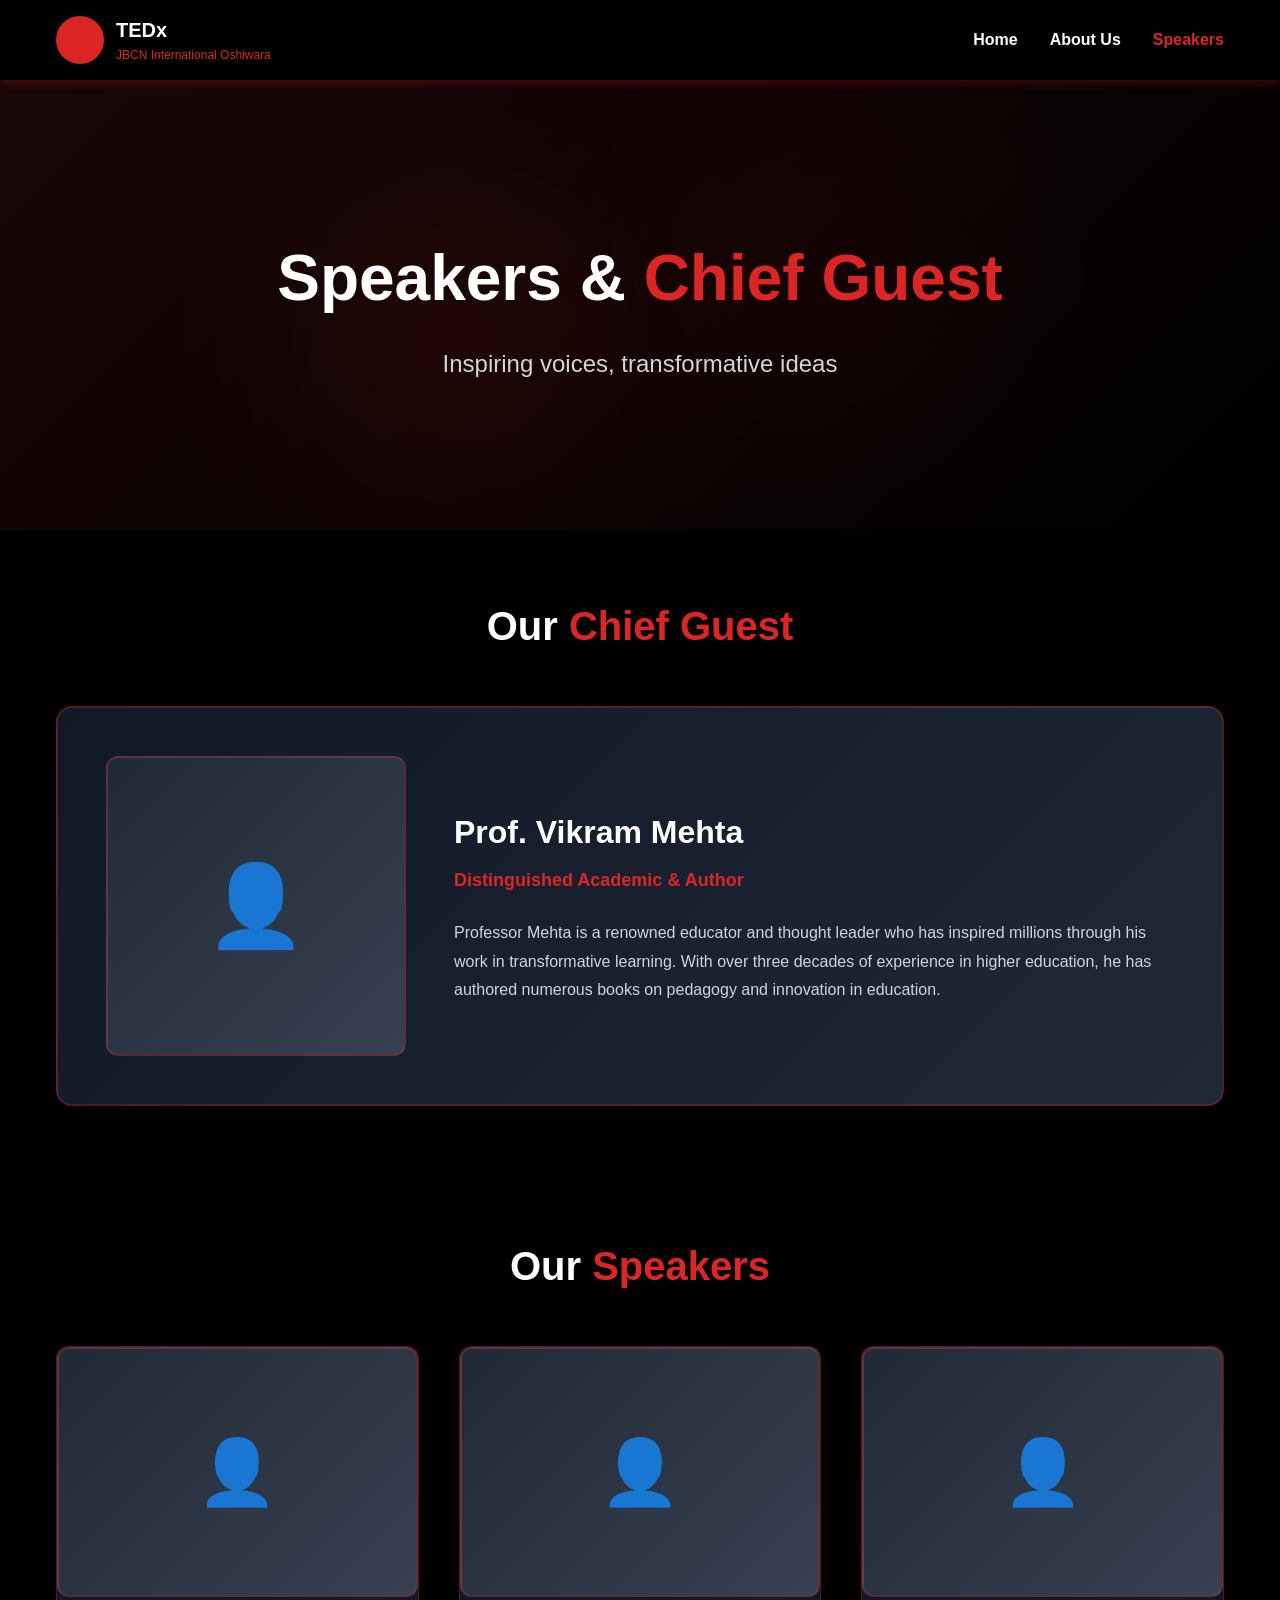
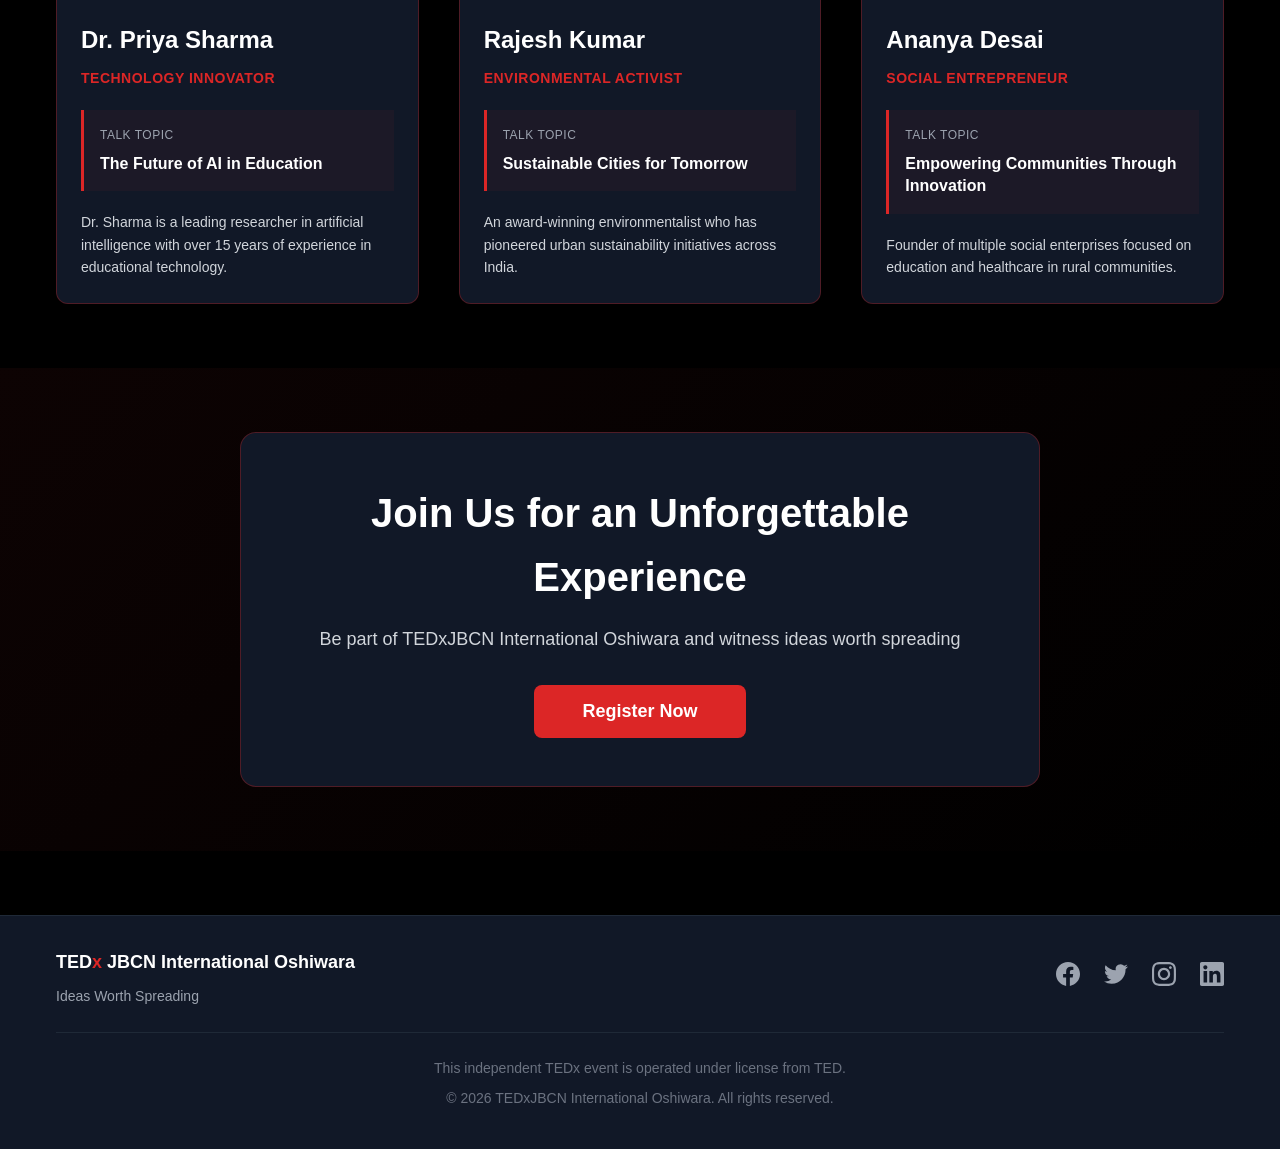
<file: speaker.html>
<!DOCTYPE html>
<html lang="en">
<head>
    <meta charset="UTF-8">
    <meta name="viewport" content="width=device-width, initial-scale=1.0">
    <title>Speakers | TEDxJBCN International Oshiwara</title>
    <link rel="stylesheet" href="speaker.css">
</head>
<body>
    <!-- Navigation -->
    <nav class="navbar">
        <div class="nav-container">
            <div class="nav-logo">
                <div class="logo-circle">
                    <span></span>
                </div>
                <div class="logo-text">
                    <h1>TEDx</h1>
                    <p>JBCN International Oshiwara</p>
                </div>
            </div>
            
            <div class="nav-links" id="navLinks">
                <a href="../homePage/home.html">Home</a>
                <a href="../aboutPage/about.html">About Us</a>
                <a href="speaker.html" class="active">Speakers</a>
            </div>

            <button class="mobile-menu-btn" id="mobileMenuBtn">
                <span></span>
                <span></span>
                <span></span>
            </button>
        </div>
    </nav>

    <!-- Speaker Hero Section -->
    <section class="speaker-hero">
        <div class="hero-background"></div>
        <div class="hero-content">
            <h1>Speakers & <span class="red-text">Chief Guest</span></h1>
            <p>Inspiring voices, transformative ideas</p>
        </div>
    </section>

    <!-- Chief Guest Section -->
    <section class="chief-guest-section">
        <div class="container">
            <h2>Our <span class="red-text">Chief Guest</span></h2>
            <div class="chief-guest-card">
                <div class="photo-placeholder large">
                    <span>👤</span>
                </div>
                <div class="guest-info">
                    <h3>Prof. Vikram Mehta</h3>
                    <p class="designation">Distinguished Academic & Author</p>
                    <p class="bio">
                        Professor Mehta is a renowned educator and thought leader who has inspired millions 
                        through his work in transformative learning. With over three decades of experience in 
                        higher education, he has authored numerous books on pedagogy and innovation in education.
                    </p>
                </div>
            </div>
        </div>
    </section>

    <!-- Speakers Grid Section -->
    <section class="speakers-section">
        <div class="container">
            <h2>Our <span class="red-text">Speakers</span></h2>
            <div class="speaker-grid">
                
                <!-- Speaker 1 -->
                <div class="speaker-card">
                    <div class="photo-placeholder">
                        <span>👤</span>
                    </div>
                    <div class="speaker-info">
                        <h3>Dr. Priya Sharma</h3>
                        <p class="field">Technology Innovator</p>
                        <div class="topic-section">
                            <span class="topic-label">Talk Topic</span>
                            <p class="topic">The Future of AI in Education</p>
                        </div>
                        <p class="description">
                            Dr. Sharma is a leading researcher in artificial intelligence with over 15 years 
                            of experience in educational technology.
                        </p>
                    </div>
                </div>

                <!-- Speaker 2 -->
                <div class="speaker-card">
                    <div class="photo-placeholder">
                        <span>👤</span>
                    </div>
                    <div class="speaker-info">
                        <h3>Rajesh Kumar</h3>
                        <p class="field">Environmental Activist</p>
                        <div class="topic-section">
                            <span class="topic-label">Talk Topic</span>
                            <p class="topic">Sustainable Cities for Tomorrow</p>
                        </div>
                        <p class="description">
                            An award-winning environmentalist who has pioneered urban sustainability 
                            initiatives across India.
                        </p>
                    </div>
                </div>

                <!-- Speaker 3 -->
                <div class="speaker-card">
                    <div class="photo-placeholder">
                        <span>👤</span>
                    </div>
                    <div class="speaker-info">
                        <h3>Ananya Desai</h3>
                        <p class="field">Social Entrepreneur</p>
                        <div class="topic-section">
                            <span class="topic-label">Talk Topic</span>
                            <p class="topic">Empowering Communities Through Innovation</p>
                        </div>
                        <p class="description">
                            Founder of multiple social enterprises focused on education and healthcare 
                            in rural communities.
                        </p>
                    </div>
                </div>

            </div>
        </div>
    </section>

    <!-- Call to Action -->
    <section class="cta-section">
        <div class="container">
            <div class="cta-content">
                <h2>Join Us for an Unforgettable Experience</h2>
                <p>Be part of TEDxJBCN International Oshiwara and witness ideas worth spreading</p>
                <button class="btn large">Register Now</button>
            </div>
        </div>
    </section>

    <!-- Footer -->
    <footer class="footer">
        <div class="footer-container">
            <div class="footer-content">
                <div class="footer-info">
                    <h3>TED<span class="red-text">x</span> JBCN International Oshiwara</h3>
                    <p>Ideas Worth Spreading</p>
                </div>
                
                <div class="social-links">
                    <a href="#" class="social-icon">
                        <svg width="24" height="24" viewBox="0 0 24 24" fill="currentColor">
                            <path d="M24 12.073c0-6.627-5.373-12-12-12s-12 5.373-12 12c0 5.99 4.388 10.954 10.125 11.854v-8.385H7.078v-3.47h3.047V9.43c0-3.007 1.792-4.669 4.533-4.669 1.312 0 2.686.235 2.686.235v2.953H15.83c-1.491 0-1.956.925-1.956 1.874v2.25h3.328l-.532 3.47h-2.796v8.385C19.612 23.027 24 18.062 24 12.073z"/>
                        </svg>
                    </a>
                    <a href="#" class="social-icon">
                        <svg width="24" height="24" viewBox="0 0 24 24" fill="currentColor">
                            <path d="M23.953 4.57a10 10 0 01-2.825.775 4.958 4.958 0 002.163-2.723c-.951.555-2.005.959-3.127 1.184a4.92 4.92 0 00-8.384 4.482C7.69 8.095 4.067 6.13 1.64 3.162a4.822 4.822 0 00-.666 2.475c0 1.71.87 3.213 2.188 4.096a4.904 4.904 0 01-2.228-.616v.06a4.923 4.923 0 003.946 4.827 4.996 4.996 0 01-2.212.085 4.936 4.936 0 004.604 3.417 9.867 9.867 0 01-6.102 2.105c-.39 0-.779-.023-1.17-.067a13.995 13.995 0 007.557 2.209c9.053 0 13.998-7.496 13.998-13.985 0-.21 0-.42-.015-.63A9.935 9.935 0 0024 4.59z"/>
                        </svg>
                    </a>
                    <a href="#" class="social-icon">
                        <svg width="24" height="24" viewBox="0 0 24 24" fill="currentColor">
                            <path d="M12 0C8.74 0 8.333.015 7.053.072 5.775.132 4.905.333 4.14.63c-.789.306-1.459.717-2.126 1.384S.935 3.35.63 4.14C.333 4.905.131 5.775.072 7.053.012 8.333 0 8.74 0 12s.015 3.667.072 4.947c.06 1.277.261 2.148.558 2.913.306.788.717 1.459 1.384 2.126.667.666 1.336 1.079 2.126 1.384.766.296 1.636.499 2.913.558C8.333 23.988 8.74 24 12 24s3.667-.015 4.947-.072c1.277-.06 2.148-.262 2.913-.558.788-.306 1.459-.718 2.126-1.384.666-.667 1.079-1.335 1.384-2.126.296-.765.499-1.636.558-2.913.06-1.28.072-1.687.072-4.947s-.015-3.667-.072-4.947c-.06-1.277-.262-2.149-.558-2.913-.306-.789-.718-1.459-1.384-2.126C21.319 1.347 20.651.935 19.86.63c-.765-.297-1.636-.499-2.913-.558C15.667.012 15.26 0 12 0zm0 2.16c3.203 0 3.585.016 4.85.071 1.17.055 1.805.249 2.227.415.562.217.96.477 1.382.896.419.42.679.819.896 1.381.164.422.36 1.057.413 2.227.057 1.266.07 1.646.07 4.85s-.015 3.585-.074 4.85c-.061 1.17-.256 1.805-.421 2.227-.224.562-.479.96-.899 1.382-.419.419-.824.679-1.38.896-.42.164-1.065.36-2.235.413-1.274.057-1.649.07-4.859.07-3.211 0-3.586-.015-4.859-.074-1.171-.061-1.816-.256-2.236-.421-.569-.224-.96-.479-1.379-.899-.421-.419-.69-.824-.9-1.38-.165-.42-.359-1.065-.42-2.235-.045-1.26-.061-1.649-.061-4.844 0-3.196.016-3.586.061-4.861.061-1.17.255-1.814.42-2.234.21-.57.479-.96.9-1.381.419-.419.81-.689 1.379-.898.42-.166 1.051-.361 2.221-.421 1.275-.045 1.65-.06 4.859-.06l.045.03zm0 3.678c-3.405 0-6.162 2.76-6.162 6.162 0 3.405 2.76 6.162 6.162 6.162 3.405 0 6.162-2.76 6.162-6.162 0-3.405-2.76-6.162-6.162-6.162zM12 16c-2.21 0-4-1.79-4-4s1.79-4 4-4 4 1.79 4 4-1.79 4-4 4zm7.846-10.405c0 .795-.646 1.44-1.44 1.44-.795 0-1.44-.646-1.44-1.44 0-.794.646-1.439 1.44-1.439.793-.001 1.44.645 1.44 1.439z"/>
                        </svg>
                    </a>
                    <a href="#" class="social-icon">
                        <svg width="24" height="24" viewBox="0 0 24 24" fill="currentColor">
                            <path d="M20.447 20.452h-3.554v-5.569c0-1.328-.027-3.037-1.852-3.037-1.853 0-2.136 1.445-2.136 2.939v5.667H9.351V9h3.414v1.561h.046c.477-.9 1.637-1.85 3.37-1.85 3.601 0 4.267 2.37 4.267 5.455v6.286zM5.337 7.433c-1.144 0-2.063-.926-2.063-2.065 0-1.138.92-2.063 2.063-2.063 1.14 0 2.064.925 2.064 2.063 0 1.139-.925 2.065-2.064 2.065zm1.782 13.019H3.555V9h3.564v11.452zM22.225 0H1.771C.792 0 0 .774 0 1.729v20.542C0 23.227.792 24 1.771 24h20.451C23.2 24 24 23.227 24 22.271V1.729C24 .774 23.2 0 22.222 0h.003z"/>
                        </svg>
                    </a>
                </div>
            </div>
            
            <div class="footer-bottom">
                <p>This independent TEDx event is operated under license from TED.</p>
                <p>© 2026 TEDxJBCN International Oshiwara. All rights reserved.</p>
            </div>
        </div>
    </footer>

    <script src="speaker.js"></script>
</body>
</html>
</file>
<file: about.css>
/* Reset and Base Styles */
* {
    margin: 0;
    padding: 0;
    box-sizing: border-box;
}

body {
    font-family: 'Helvetica Neue', Arial, sans-serif;
    background-color: #000000;
    color: #ffffff;
    line-height: 1.6;
}

.container {
    max-width: 1200px;
    margin: 0 auto;
    padding: 0 1rem;
}

.red-text {
    color: #dc2626;
}

/* Navigation */
.navbar {
    position: fixed;
    top: 0;
    width: 100%;
    background-color: #000000;
    box-shadow: 0 2px 10px rgba(220, 38, 38, 0.3);
    z-index: 1000;
}

.nav-container {
    max-width: 1200px;
    margin: 0 auto;
    padding: 0 1rem;
    display: flex;
    justify-content: space-between;
    align-items: center;
    height: 80px;
}

.nav-logo {
    display: flex;
    align-items: center;
    gap: 0.75rem;
}

.logo-circle {
    width: 48px;
    height: 48px;
    background-color: #dc2626;
    border-radius: 50%;
    display: flex;
    align-items: center;
    justify-content: center;
}

.logo-circle span {
    color: #ffffff;
    font-weight: bold;
    font-size: 1.5rem;
}

.logo-text h1 {
    font-size: 1.25rem;
    font-weight: bold;
    color: #ffffff;
}

.logo-text p {
    font-size: 0.75rem;
    color: #dc2626;
}

.nav-links {
    display: flex;
    gap: 2rem;
}

.nav-links a {
    color: #ffffff;
    text-decoration: none;
    font-weight: 600;
    transition: color 0.3s;
    font-size: 1rem;
}

.nav-links a:hover,
.nav-links a.active {
    color: #dc2626;
}

.mobile-menu-btn {
    display: none;
    flex-direction: column;
    gap: 5px;
    background: none;
    border: none;
    cursor: pointer;
}

.mobile-menu-btn span {
    width: 25px;
    height: 3px;
    background-color: #ffffff;
    transition: all 0.3s;
}

/* About Hero Section */
.about-hero {
    position: relative;
    height: 50vh;
    min-height: 400px;
    display: flex;
    align-items: center;
    justify-content: center;
    margin-top: 80px;
    overflow: hidden;
}

.hero-background {
    position: absolute;
    inset: 0;
    background: linear-gradient(135deg, rgba(127, 29, 29, 0.2) 0%, #000000 100%);
}

.hero-background::before,
.hero-background::after {
    content: '';
    position: absolute;
    border-radius: 50%;
    filter: blur(100px);
    opacity: 0.1;
}

.hero-background::before {
    top: 25%;
    left: 25%;
    width: 300px;
    height: 300px;
    background-color: #dc2626;
}

.hero-background::after {
    bottom: 25%;
    right: 25%;
    width: 300px;
    height: 300px;
    background-color: #991b1b;
}

.hero-content {
    position: relative;
    z-index: 10;
    text-align: center;
}

.about-hero h1 {
    font-size: 4rem;
    font-weight: bold;
    margin-bottom: 1rem;
}

.about-hero p {
    font-size: 1.5rem;
    color: #d1d5db;
}

/* About Main Section */
.about-main {
    padding: 4rem 0;
}

/* Content Section */
.content-section {
    display: grid;
    grid-template-columns: 1fr 1fr;
    gap: 3rem;
    margin-bottom: 4rem;
    align-items: center;
}

.content-text h2 {
    font-size: 2rem;
    font-weight: bold;
    margin-bottom: 1.5rem;
    color: #ffffff;
}

.content-text p {
    color: #d1d5db;
    line-height: 1.8;
    margin-bottom: 1.5rem;
}

.content-text p:last-child {
    margin-bottom: 0;
}

.content-image {
    display: flex;
    align-items: center;
    justify-content: center;
}

.image-placeholder {
    width: 100%;
    height: 300px;
    background: linear-gradient(135deg, #1f2937 0%, #111827 100%);
    border: 2px solid rgba(220, 38, 38, 0.3);
    border-radius: 12px;
    display: flex;
    flex-direction: column;
    align-items: center;
    justify-content: center;
    gap: 1rem;
    transition: border-color 0.3s;
}

.image-placeholder:hover {
    border-color: #dc2626;
}

.image-placeholder span {
    font-size: 4rem;
}

.image-placeholder p {
    color: #9ca3af;
    font-size: 1rem;
}

/* Vision Section */
.vision-section {
    background-color: #111827;
    border: 1px solid rgba(220, 38, 38, 0.3);
    border-radius: 12px;
    padding: 2.5rem;
    margin-bottom: 4rem;
}

.vision-section h2 {
    font-size: 2rem;
    font-weight: bold;
    margin-bottom: 1.5rem;
}

.vision-section p {
    color: #d1d5db;
    line-height: 1.8;
    margin-bottom: 1.5rem;
}

.vision-section p:last-child {
    margin-bottom: 0;
}

/* Event Details */
.event-details {
    margin-bottom: 4rem;
}

.event-details h2 {
    font-size: 2rem;
    font-weight: bold;
    text-align: center;
    margin-bottom: 2rem;
}

.details-grid {
    display: grid;
    grid-template-columns: repeat(auto-fit, minmax(280px, 1fr));
    gap: 2rem;
}

.detail-card {
    background-color: #111827;
    border: 1px solid rgba(220, 38, 38, 0.3);
    border-radius: 12px;
    padding: 2rem;
    text-align: center;
    transition: all 0.3s;
}

.detail-card:hover {
    border-color: #dc2626;
    transform: translateY(-5px);
}

.detail-icon {
    width: 64px;
    height: 64px;
    background-color: #dc2626;
    border-radius: 50%;
    display: flex;
    align-items: center;
    justify-content: center;
    margin: 0 auto 1.5rem;
}

.detail-icon svg {
    color: #ffffff;
}

.detail-card h3 {
    font-size: 1.25rem;
    font-weight: bold;
    margin-bottom: 0.75rem;
    color: #ffffff;
}

.detail-card p {
    color: #d1d5db;
    line-height: 1.6;
}

/* Contact Section */
.contact-section {
    background-color: #111827;
    border: 1px solid rgba(220, 38, 38, 0.3);
    border-radius: 12px;
    padding: 2.5rem;
}

.contact-section h2 {
    font-size: 2rem;
    font-weight: bold;
    text-align: center;
    margin-bottom: 2rem;
}

.contact-form {
    max-width: 800px;
    margin: 0 auto;
}

.form-row {
    display: grid;
    grid-template-columns: repeat(auto-fit, minmax(250px, 1fr));
    gap: 1.5rem;
    margin-bottom: 1.5rem;
}

.form-group {
    margin-bottom: 1.5rem;
}

.form-group label {
    display: block;
    color: #9ca3af;
    margin-bottom: 0.5rem;
    font-size: 0.875rem;
    font-weight: 600;
}

.form-group input,
.form-group textarea {
    width: 100%;
    background-color: #000000;
    border: 1px solid #374151;
    border-radius: 8px;
    padding: 0.875rem 1rem;
    color: #ffffff;
    font-size: 1rem;
    transition: border-color 0.3s;
}

.form-group input:focus,
.form-group textarea:focus {
    outline: none;
    border-color: #dc2626;
}

.form-group textarea {
    height: 150px;
    resize: vertical;
}

.btn {
    background-color: #dc2626;
    color: #ffffff;
    border: none;
    padding: 0.75rem 2rem;
    border-radius: 8px;
    font-weight: 600;
    font-size: 1rem;
    cursor: pointer;
    transition: all 0.3s;
}

.btn.large {
    padding: 0.875rem 2.5rem;
    font-size: 1.125rem;
    width: 100%;
}

.btn:hover {
    background-color: #b91c1c;
    transform: translateY(-2px);
}

/* Footer */
.footer {
    background-color: #111827;
    border-top: 1px solid #1f2937;
    padding: 2rem 0;
    margin-top: 4rem;
}

.footer-container {
    max-width: 1200px;
    margin: 0 auto;
    padding: 0 1rem;
}

.footer-content {
    display: flex;
    justify-content: space-between;
    align-items: center;
    flex-wrap: wrap;
    gap: 1.5rem;
    margin-bottom: 1.5rem;
}

.footer-info h3 {
    font-size: 1.125rem;
    font-weight: bold;
    color: #ffffff;
    margin-bottom: 0.5rem;
}

.footer-info p {
    color: #9ca3af;
    font-size: 0.875rem;
}

.social-links {
    display: flex;
    gap: 1.5rem;
}

.social-icon {
    color: #9ca3af;
    transition: color 0.3s;
}

.social-icon:hover {
    color: #dc2626;
}

.footer-bottom {
    padding-top: 1.5rem;
    border-top: 1px solid #1f2937;
    text-align: center;
}

.footer-bottom p {
    color: #6b7280;
    font-size: 0.875rem;
    margin-bottom: 0.5rem;
}

/* Mobile Responsive */
@media (max-width: 768px) {
    .nav-links {
        display: none;
        position: absolute;
        top: 80px;
        left: 0;
        right: 0;
        background-color: #111827;
        flex-direction: column;
        padding: 1rem;
        gap: 0.5rem;
        border-top: 1px solid #1f2937;
    }

    .nav-links.active {
        display: flex;
    }

    .mobile-menu-btn {
        display: flex;
    }

    .about-hero h1 {
        font-size: 2.5rem;
    }

    .about-hero p {
        font-size: 1.125rem;
    }

    .content-section {
        grid-template-columns: 1fr;
        gap: 2rem;
    }

    .content-text h2,
    .vision-section h2,
    .event-details h2,
    .contact-section h2 {
        font-size: 1.5rem;
    }

    .details-grid {
        grid-template-columns: 1fr;
    }

    .footer-content {
        flex-direction: column;
        text-align: center;
    }
}
</file>
<file: home.css>
/* Reset and Base Styles */
* {
    margin: 0;
    padding: 0;
    box-sizing: border-box;
}

body {
    font-family: 'Helvetica Neue', Arial, sans-serif;
    background-color: #000000;
    color: #ffffff;
    line-height: 1.6;
}

a {
    text-decoration: none;
    color: inherit;
}

.red-text {
    color: #dc2626;
}

/* Navigation - Matching About Us Page */
.navbar {
    position: fixed;
    top: 0;
    width: 100%;
    background-color: #000000;
    box-shadow: 0 2px 10px rgba(220, 38, 38, 0.3);
    z-index: 1000;
}

.nav-container {
    max-width: 1200px;
    margin: 0 auto;
    padding: 0 1rem;
    display: flex;
    justify-content: space-between;
    align-items: center;
    height: 80px;
}

.nav-logo {
    display: flex;
    align-items: center;
    gap: 0.75rem;
}

.logo-circle {
    width: 48px;
    height: 48px;
    background-color: #dc2626;
    border-radius: 50%;
    display: flex;
    align-items: center;
    justify-content: center;
}

.logo-circle span {
    color: #ffffff;
    font-weight: bold;
    font-size: 1.5rem;
}

.logo-text h1 {
    font-size: 1.25rem;
    font-weight: bold;
    color: #ffffff;
}

.logo-text p {
    font-size: 0.75rem;
    color: #dc2626;
}

.nav-links {
    display: flex;
    gap: 2rem;
}

.nav-links a {
    color: #ffffff;
    text-decoration: none;
    font-weight: 600;
    transition: color 0.3s;
    font-size: 1rem;
}

.nav-links a:hover,
.nav-links a.active {
    color: #dc2626;
}

.mobile-menu-btn {
    display: none;
    flex-direction: column;
    gap: 5px;
    background: none;
    border: none;
    cursor: pointer;
}

.mobile-menu-btn span {
    width: 25px;
    height: 3px;
    background-color: #ffffff;
    transition: all 0.3s;
}

/* Hero Section */
.hero {
    position: relative;
    height: 100vh;
    display: flex;
    align-items: center;
    justify-content: center;
    overflow: hidden;
}

.hero-background {
    position: absolute;
    inset: 0;
    background: linear-gradient(135deg, rgba(127, 29, 29, 0.2) 0%, #000000 100%);
}

.hero-background::before,
.hero-background::after {
    content: '';
    position: absolute;
    border-radius: 50%;
    filter: blur(100px);
    opacity: 0.1;
}

.hero-background::before {
    top: 25%;
    left: 25%;
    width: 400px;
    height: 400px;
    background-color: #dc2626;
}

.hero-background::after {
    bottom: 25%;
    right: 25%;
    width: 400px;
    height: 400px;
    background-color: #991b1b;
}

.hero-content {
    position: relative;
    z-index: 10;
    text-align: center;
    padding: 1rem;
    max-width: 1000px;
}

.hero-title {
    font-size: 6rem;
    font-weight: bold;
    color: #ffffff;
    margin-bottom: 1.5rem;
}

.hero-subtitle {
    font-size: 3rem;
    font-weight: bold;
    color: #ffffff;
    margin-bottom: 1rem;
}

.hero-tagline {
    font-size: 1.5rem;
    color: #d1d5db;
    margin-bottom: 2rem;
}

/* Countdown Timer */
.countdown-container {
    background: rgba(17, 24, 39, 0.5);
    backdrop-filter: blur(10px);
    border-radius: 12px;
    padding: 2rem;
    border: 1px solid rgba(220, 38, 38, 0.3);
    margin-bottom: 2rem;
    transition: box-shadow 0.3s ease, border-color 0.3s ease;
}

.countdown-container:hover {
    border-color: #dc2626;
    box-shadow:
        0 0 0 1px rgba(220, 38, 38, 0.8),
        0 0 20px rgba(220, 38, 38, 0.45),
        0 0 40px rgba(220, 38, 38, 0.25);
}

.countdown-header {
    display: flex;
    align-items: center;
    justify-content: center;
    gap: 0.5rem;
    margin-bottom: 1rem;
}

.clock-icon {
    color: #dc2626;
}

.countdown-header h3 {
    font-size: 1.25rem;
    color: #ffffff;
    font-weight: 600;
}

.countdown-grid {
    display: grid;
    grid-template-columns: repeat(4, 1fr);
    gap: 1rem;
    text-align: center;
}

.countdown-item {
    background: #000000;
    border: 1px solid #374151;
    padding: 1rem;
    border-radius: 8px;
}

.countdown-number {
    font-size: 2.5rem;
    font-weight: bold;
    color: #dc2626;
}

.countdown-label {
    font-size: 0.875rem;
    color: #9ca3af;
}

.event-date {
    margin-top: 1rem;
    color: #9ca3af;
    font-size: 0.875rem;
}

/* Button Styles */
.btn {
    display: inline-block;
    padding: 0.9rem 1.8rem;
    font-size: 1rem;
    font-weight: 700;
    color: #fff;
    border: 3px solid #dc2626;
    cursor: pointer;
    position: relative;
    background-color: transparent;
    text-decoration: none;
    overflow: hidden;
    z-index: 1;
    font-family: inherit;
    border-radius: 30px;
    transition: all 0.3s;
}

.btn.small { 
    padding: 0.5rem 1.2rem; 
    font-size: 0.85rem; 
}

.btn.large { 
    padding: 1.1rem 2.4rem; 
    font-size: 1.1rem; 
}

.btn::before {
    content: "";
    position: absolute;
    inset: 0;
    background-color: #dc2626;
    transform: translateX(-100%);
    transition: transform 0.3s ease;
    z-index: -1;
}

.btn:hover::before {
    transform: translateX(0);
}

.btn:hover {
    transform: scale(1.05);
}

/* Footer */
.footer {
    background-color: #111827;
    border-top: 1px solid #1f2937;
    padding: 2rem 0;
}

.footer-container {
    max-width: 1200px;
    margin: 0 auto;
    padding: 0 1rem;
}

.footer-content {
    display: flex;
    justify-content: space-between;
    align-items: center;
    flex-wrap: wrap;
    gap: 1.5rem;
    margin-bottom: 1.5rem;
}

.footer-info h3 {
    font-size: 1.125rem;
    font-weight: bold;
    color: #ffffff;
    margin-bottom: 0.5rem;
}

.footer-info p {
    color: #9ca3af;
    font-size: 0.875rem;
}

.social-links {
    display: flex;
    gap: 1.5rem;
}

.social-icon {
    color: #9ca3af;
    transition: color 0.3s;
}

.social-icon:hover {
    color: #dc2626;
}

.footer-bottom {
    padding-top: 1.5rem;
    border-top: 1px solid #1f2937;
    text-align: center;
}

.footer-bottom p {
    color: #6b7280;
    font-size: 0.875rem;
    margin-bottom: 0.5rem;
}

/* Mobile Responsive */
@media (max-width: 768px) {
    .nav-links {
        display: none;
        position: absolute;
        top: 80px;
        left: 0;
        right: 0;
        background-color: #111827;
        flex-direction: column;
        padding: 1rem;
        gap: 0.5rem;
        border-top: 1px solid #1f2937;
    }

    .nav-links.active {
        display: flex;
    }

    .mobile-menu-btn {
        display: flex;
    }

    .hero-title {
        font-size: 3rem;
    }

    .hero-subtitle {
        font-size: 1.5rem;
    }

    .hero-tagline {
        font-size: 1rem;
    }

    .countdown-grid {
        grid-template-columns: repeat(2, 1fr);
    }

    .countdown-number {
        font-size: 2rem;
    }

    .footer-content {
        flex-direction: column;
        text-align: center;
    }
}
</file>
<file: speaker.css>
/* Reset and Base Styles */
* {
    margin: 0;
    padding: 0;
    box-sizing: border-box;
}

body {
    font-family: 'Helvetica Neue', Arial, sans-serif;
    background-color: #000000;
    color: #ffffff;
    line-height: 1.6;
}

.container {
    max-width: 1200px;
    margin: 0 auto;
    padding: 0 1rem;
}

.red-text {
    color: #dc2626;
}

/* Navigation */
.navbar {
    position: fixed;
    top: 0;
    width: 100%;
    background-color: #000000;
    box-shadow: 0 2px 10px rgba(220, 38, 38, 0.3);
    z-index: 1000;
}

.nav-container {
    max-width: 1200px;
    margin: 0 auto;
    padding: 0 1rem;
    display: flex;
    justify-content: space-between;
    align-items: center;
    height: 80px;
}

.nav-logo {
    display: flex;
    align-items: center;
    gap: 0.75rem;
}

.logo-circle {
    width: 48px;
    height: 48px;
    background-color: #dc2626;
    border-radius: 50%;
    display: flex;
    align-items: center;
    justify-content: center;
}

.logo-circle span {
    color: #ffffff;
    font-weight: bold;
    font-size: 1.5rem;
}

.logo-text h1 {
    font-size: 1.25rem;
    font-weight: bold;
    color: #ffffff;
}

.logo-text p {
    font-size: 0.75rem;
    color: #dc2626;
}

.nav-links {
    display: flex;
    gap: 2rem;
}

.nav-links a {
    color: #ffffff;
    text-decoration: none;
    font-weight: 600;
    transition: color 0.3s;
    font-size: 1rem;
}

.nav-links a:hover,
.nav-links a.active {
    color: #dc2626;
}

.mobile-menu-btn {
    display: none;
    flex-direction: column;
    gap: 5px;
    background: none;
    border: none;
    cursor: pointer;
}

.mobile-menu-btn span {
    width: 25px;
    height: 3px;
    background-color: #ffffff;
    transition: all 0.3s;
}

/* Speaker Hero Section */
.speaker-hero {
    position: relative;
    height: 50vh;
    min-height: 400px;
    display: flex;
    align-items: center;
    justify-content: center;
    margin-top: 80px;
    overflow: hidden;
}

.hero-background {
    position: absolute;
    inset: 0;
    background: linear-gradient(135deg, rgba(127, 29, 29, 0.2) 0%, #000000 100%);
}

.hero-background::before,
.hero-background::after {
    content: '';
    position: absolute;
    border-radius: 50%;
    filter: blur(100px);
    opacity: 0.1;
}

.hero-background::before {
    top: 25%;
    left: 25%;
    width: 300px;
    height: 300px;
    background-color: #dc2626;
}

.hero-background::after {
    bottom: 25%;
    right: 25%;
    width: 300px;
    height: 300px;
    background-color: #991b1b;
}

.hero-content {
    position: relative;
    z-index: 10;
    text-align: center;
}

.speaker-hero h1 {
    font-size: 4rem;
    font-weight: bold;
    margin-bottom: 1rem;
}

.speaker-hero p {
    font-size: 1.5rem;
    color: #d1d5db;
}

/* Chief Guest Section */
.chief-guest-section {
    padding: 4rem 0;
    background-color: #000000;
}

.chief-guest-section h2 {
    font-size: 2.5rem;
    font-weight: bold;
    text-align: center;
    margin-bottom: 3rem;
}

.chief-guest-card {
    background: linear-gradient(135deg, #111827 0%, #1f2937 100%);
    border: 2px solid rgba(220, 38, 38, 0.3);
    border-radius: 16px;
    padding: 3rem;
    display: grid;
    grid-template-columns: 300px 1fr;
    gap: 3rem;
    align-items: center;
    transition: all 0.3s;
}

.chief-guest-card:hover {
    border-color: #dc2626;
    transform: translateY(-5px);
    box-shadow: 0 20px 40px rgba(220, 38, 38, 0.2);
}

.photo-placeholder {
    width: 100%;
    height: 250px;
    background: linear-gradient(135deg, #1f2937 0%, #374151 100%);
    border: 2px solid rgba(220, 38, 38, 0.3);
    border-radius: 12px;
    display: flex;
    align-items: center;
    justify-content: center;
    font-size: 4rem;
    transition: border-color 0.3s;
}

.photo-placeholder.large {
    width: 100%;
    height: 300px;
    font-size: 5rem;
}

.photo-placeholder:hover {
    border-color: #dc2626;
}

.guest-info h3 {
    font-size: 2rem;
    font-weight: bold;
    margin-bottom: 0.5rem;
    color: #ffffff;
}

.guest-info .designation {
    color: #dc2626;
    font-size: 1.125rem;
    font-weight: 600;
    margin-bottom: 1.5rem;
}

.guest-info .bio {
    color: #d1d5db;
    line-height: 1.8;
    font-size: 1rem;
}

/* Speakers Section */
.speakers-section {
    padding: 4rem 0;
    background-color: #000000;
}

.speakers-section h2 {
    font-size: 2.5rem;
    font-weight: bold;
    text-align: center;
    margin-bottom: 3rem;
}

.speaker-grid {
    display: grid;
    grid-template-columns: repeat(auto-fit, minmax(320px, 1fr));
    gap: 2.5rem;
}

.speaker-card {
    background-color: #111827;
    border: 1px solid rgba(220, 38, 38, 0.3);
    border-radius: 12px;
    overflow: hidden;
    transition: all 0.3s;
}

.speaker-card:hover {
    border-color: #dc2626;
    transform: translateY(-10px);
    box-shadow: 0 15px 30px rgba(220, 38, 38, 0.2);
}

.speaker-card.highlight {
    border: 2px solid #dc2626;
    background: linear-gradient(135deg, #1f2937 0%, #111827 100%);
}

.speaker-info {
    padding: 1.5rem;
}

.speaker-info h3 {
    font-size: 1.5rem;
    font-weight: bold;
    margin-bottom: 0.5rem;
    color: #ffffff;
}

.speaker-info .field {
    color: #dc2626;
    font-size: 0.875rem;
    font-weight: 600;
    text-transform: uppercase;
    margin-bottom: 1.25rem;
    letter-spacing: 0.5px;
}

.topic-section {
    margin-bottom: 1.25rem;
    padding: 1rem;
    background-color: rgba(220, 38, 38, 0.05);
    border-left: 3px solid #dc2626;
}

.topic-label {
    font-size: 0.75rem;
    color: #9ca3af;
    text-transform: uppercase;
    display: block;
    margin-bottom: 0.5rem;
    letter-spacing: 0.5px;
}

.topic {
    color: #ffffff;
    font-weight: 600;
    font-size: 1rem;
    line-height: 1.4;
}

.speaker-info .description {
    color: #d1d5db;
    font-size: 0.875rem;
    line-height: 1.6;
}

/* Call to Action Section */
.cta-section {
    padding: 4rem 0;
    background: linear-gradient(135deg, rgba(127, 29, 29, 0.1) 0%, #000000 100%);
}

.cta-content {
    text-align: center;
    max-width: 800px;
    margin: 0 auto;
    padding: 3rem 2rem;
    background-color: #111827;
    border: 1px solid rgba(220, 38, 38, 0.3);
    border-radius: 16px;
}

.cta-content h2 {
    font-size: 2.5rem;
    font-weight: bold;
    margin-bottom: 1rem;
}

.cta-content p {
    font-size: 1.125rem;
    color: #d1d5db;
    margin-bottom: 2rem;
}

.btn {
    background-color: #dc2626;
    color: #ffffff;
    border: none;
    padding: 0.75rem 2rem;
    border-radius: 8px;
    font-weight: 600;
    font-size: 1rem;
    cursor: pointer;
    transition: all 0.3s;
}

.btn.large {
    padding: 1rem 3rem;
    font-size: 1.125rem;
}

.btn:hover {
    background-color: #b91c1c;
    transform: translateY(-2px);
    box-shadow: 0 10px 20px rgba(220, 38, 38, 0.3);
}

/* Footer */
.footer {
    background-color: #111827;
    border-top: 1px solid #1f2937;
    padding: 2rem 0;
    margin-top: 4rem;
}

.footer-container {
    max-width: 1200px;
    margin: 0 auto;
    padding: 0 1rem;
}

.footer-content {
    display: flex;
    justify-content: space-between;
    align-items: center;
    flex-wrap: wrap;
    gap: 1.5rem;
    margin-bottom: 1.5rem;
}

.footer-info h3 {
    font-size: 1.125rem;
    font-weight: bold;
    color: #ffffff;
    margin-bottom: 0.5rem;
}

.footer-info p {
    color: #9ca3af;
    font-size: 0.875rem;
}

.social-links {
    display: flex;
    gap: 1.5rem;
}

.social-icon {
    color: #9ca3af;
    transition: color 0.3s;
}

.social-icon:hover {
    color: #dc2626;
}

.footer-bottom {
    padding-top: 1.5rem;
    border-top: 1px solid #1f2937;
    text-align: center;
}

.footer-bottom p {
    color: #6b7280;
    font-size: 0.875rem;
    margin-bottom: 0.5rem;
}

/* Mobile Responsive */
@media (max-width: 768px) {
    .nav-links {
        display: none;
        position: absolute;
        top: 80px;
        left: 0;
        right: 0;
        background-color: #111827;
        flex-direction: column;
        padding: 1rem;
        gap: 0.5rem;
        border-top: 1px solid #1f2937;
    }

    .nav-links.active {
        display: flex;
    }

    .mobile-menu-btn {
        display: flex;
    }

    .speaker-hero h1 {
        font-size: 2.5rem;
    }

    .speaker-hero p {
        font-size: 1.125rem;
    }

    .chief-guest-section h2,
    .speakers-section h2 {
        font-size: 2rem;
    }

    .chief-guest-card {
        grid-template-columns: 1fr;
        gap: 2rem;
        padding: 2rem;
    }

    .photo-placeholder.large {
        height: 250px;
    }

    .guest-info h3 {
        font-size: 1.5rem;
    }

    .speaker-grid {
        grid-template-columns: 1fr;
    }

    .cta-content h2 {
        font-size: 1.75rem;
    }

    .cta-content p {
        font-size: 1rem;
    }

    .footer-content {
        flex-direction: column;
        text-align: center;
    }
}
</file>
